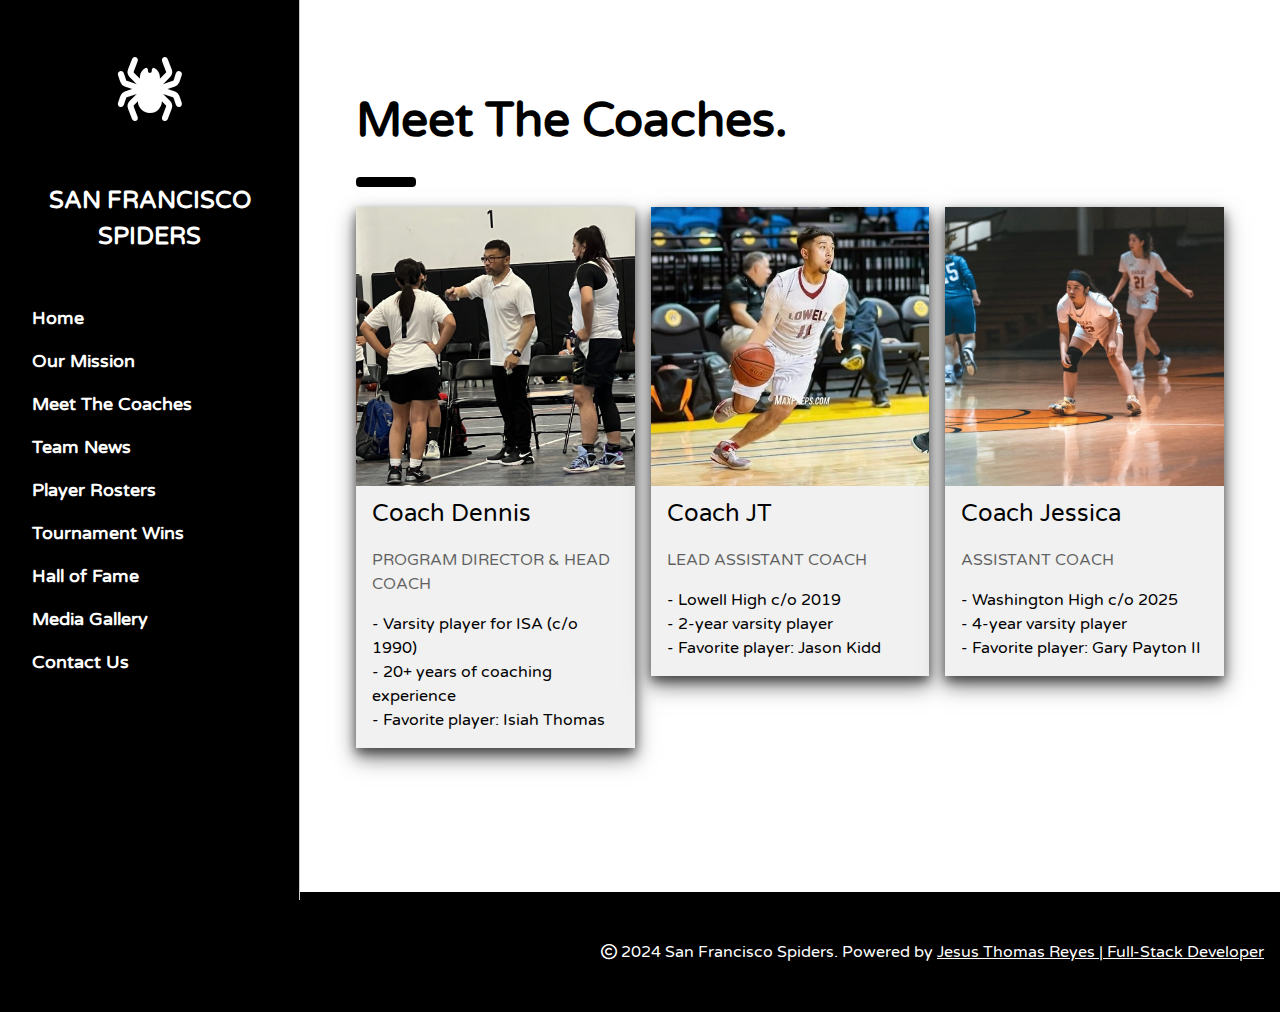
<file: coaches.html>
<!DOCTYPE html>
<html lang="en">
<head>
    <meta charset="UTF-8">
    <meta name="viewport" content="width=device-width, initial-scale=1.0">
    <link rel="stylesheet" href="https://www.w3schools.com/w3css/4/w3.css">
    <link rel="stylesheet" href="https://www.w3schools.com/lib/w3-colors-highway.css">
    <link rel="stylesheet" href="https://fonts.googleapis.com/css?family=Varela+Round">
    <link rel="stylesheet" href="https://cdnjs.cloudflare.com/ajax/libs/font-awesome/6.5.1/css/all.min.css">
    <link rel="stylesheet" href="style.css">
    <title>MEET THE COACHES</title>
</head>
<body>
    <!-- Sidebar/menu -->
    <nav class="w3-sidebar w3-black w3-border-right w3-collapse w3-top w3-large w3-padding" style="z-index:3;width:300px;font-weight:bold;" id="mySidebar"><br>
        <a href="javascript:void(0)" onclick="w3_close()" class="w3-button w3-hide-large w3-display-topleft" style="width:100%;font-size:22px">Close Menu</a>
        <div class="w3-container">
            <h1 class="w3-center w3-jumbo"><i class="fa-solid fa-spider"></i></h1>
            <h3 class="w3-center w3-padding-32"><b>SAN FRANCISCO<br>SPIDERS</b></h3>
        </div>
        <div class="w3-bar-block">
            <a href="./index.html" onclick="w3_close()" class="w3-bar-item w3-button w3-hover-pink">Home</a> 
            <a href="./mission.html" onclick="w3_close()" class="w3-bar-item w3-button w3-hover-pink">Our Mission</a> 
            <a href="./coaches.html" onclick="w3_close()" class="w3-bar-item w3-button w3-hover-pink">Meet The Coaches</a>
            <a href="./news.html" onclick="w3_close()" class="w3-bar-item w3-button w3-hover-pink">Team News</a> 
            <a href="./roster.html" onclick="w3_close()" class="w3-bar-item w3-button w3-hover-pink">Player Rosters</a>
            <a href="./team-wins.html" onclick="w3_close()" class="w3-bar-item w3-button w3-hover-pink">Tournament Wins</a>
            <a href="./hall-of-fame.html" onclick="w3_close()" class="w3-bar-item w3-button w3-hover-pink">Hall of Fame</a>
            <a href="./gallery.html" onclick="w3_close()" class="w3-bar-item w3-button w3-hover-pink">Media Gallery</a>
            <a href="./contact.html" onclick="w3_close()" class="w3-bar-item w3-button w3-hover-pink">Contact Us</a>
            <!-- <a href="#partners" onclick="w3_close()" class="w3-bar-item w3-button w3-hover-pink">Partners</a> -->
        </div>
    </nav>

    <!-- Top menu on small screens -->
    <header class="w3-container w3-top w3-hide-large w3-black w3-xlarge w3-padding">
        <a href="javascript:void(0)" class="w3-button w3-black w3-margin-right" onclick="w3_open()">☰</a>
        <span>SF SPIDERS</span>
    </header>
    <!-- Overlay effect when opening sidebar on small screens -->
    <div class="w3-overlay w3-hide-large" onclick="w3_close()" style="cursor:pointer" title="close side menu" id="myOverlay"></div>

    <!-- !PAGE CONTENT! -->
    <div class="w3-main" style="margin-left:340px;margin-right:40px">
        <!-- Staff -->
        <div class="w3-container" id="meet-the-coaches" style="margin-top:75px">
            <h1 class="w3-xxxlarge w3-text-black"><b>Meet The Coaches.</b></h1>
            <hr style="width:50px;border:5px solid black" class="w3-round">
        </div>

        <!-- The Coaches -->
        <div class="w3-row-padding">
            <div class="w3-col m4 w3-margin-bottom">
                <div class="shadow w3-light-grey">
                    <img src="assets/dennis.jpg" alt="Coach Dennis" style="width:100%">
                    <div class="w3-container">
                        <h3>Coach Dennis</h3>
                        <p class="w3-opacity">PROGRAM DIRECTOR & HEAD COACH</p>
                        <p>- Varsity player for ISA (c/o 1990)<br>
                           - 20+ years of coaching experience<br>
                           - Favorite player: Isiah Thomas</p>
                    </div>
                </div>
            </div>
            <div class="w3-col m4 w3-margin-bottom">
                <div class="shadow w3-light-grey">
                    <img src="assets/jt.jpg" alt="Coach JT" style="width:100%">
                    <div class="w3-container">
                        <h3>Coach JT</h3>
                        <p class="w3-opacity">LEAD ASSISTANT COACH</p>
                        <p>- Lowell High c/o 2019<br>
                           - 2-year varsity player<br>
                           - Favorite player: Jason Kidd</p>
                    </div>
                </div>
            </div>
            <div class="w3-col m4 w3-margin-bottom">
                <div class=" shadow w3-light-grey">
                    <img src="assets/jessica.jpg" alt="Coach Jessica" style="width:100%">
                    <div class="w3-container">
                        <h3>Coach Jessica</h3>
                        <p class="w3-opacity">ASSISTANT COACH</p>
                        <p>- Washington High c/o 2025<br>
                           - 4-year varsity player<br>
                           - Favorite player: Gary Payton II</p>
                    </div>
                </div>
            </div>
        </div>
    </div>

    <!-- W3.CSS Container -->
    <footer class="w3-black w3-container w3-padding-32">
        <p class="w3-right"><i class="fa-regular fa-copyright"></i> 2024 San Francisco Spiders. Powered by <a href="https://www.jesusthomasreyes.netlify.app" title="jesusthomasreyes" target="_blank" class="w3-hover-opacity">Jesus Thomas Reyes | Full-Stack Developer</a></p>
    </footer>

    <script src="script.js"></script>
</body>
</html>
</file>
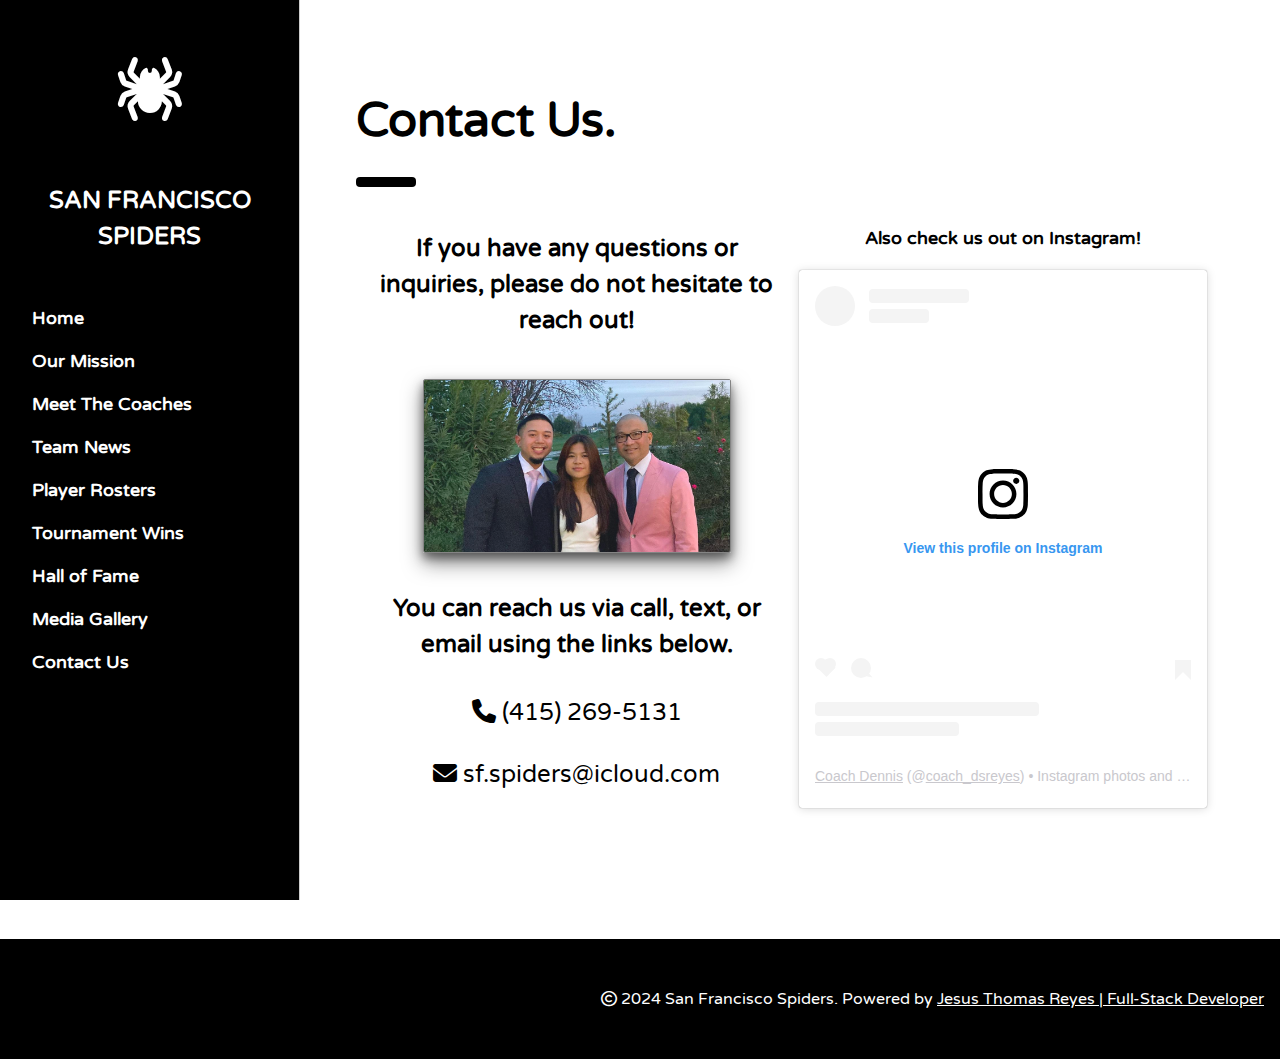
<file: contact.html>
<!DOCTYPE html>
<html lang="en">
<head>
    <meta charset="UTF-8">
    <meta name="viewport" content="width=device-width, initial-scale=1.0">
    <link rel="stylesheet" href="https://www.w3schools.com/w3css/4/w3.css">
    <link rel="stylesheet" href="https://www.w3schools.com/lib/w3-colors-highway.css">
    <link rel="stylesheet" href="https://fonts.googleapis.com/css?family=Varela+Round">
    <link rel="stylesheet" href="https://cdnjs.cloudflare.com/ajax/libs/font-awesome/6.5.1/css/all.min.css">
    <link rel="stylesheet" href="style.css">
    <title>CONTACT</title>
</head>
<body>
    <!-- Sidebar/menu -->
    <nav class="w3-sidebar w3-black w3-border-right w3-collapse w3-top w3-large w3-padding" style="z-index:3;width:300px;font-weight:bold;" id="mySidebar"><br>
        <a href="javascript:void(0)" onclick="w3_close()" class="w3-button w3-hide-large w3-display-topleft" style="width:100%;font-size:22px">Close Menu</a>
        <div class="w3-container">
            <h1 class="w3-center w3-jumbo"><i class="fa-solid fa-spider"></i></h1>
            <h3 class="w3-center w3-padding-32"><b>SAN FRANCISCO<br>SPIDERS</b></h3>
        </div>
        <div class="w3-bar-block">
            <a href="./index.html" onclick="w3_close()" class="w3-bar-item w3-button w3-hover-pink">Home</a> 
            <a href="./mission.html" onclick="w3_close()" class="w3-bar-item w3-button w3-hover-pink">Our Mission</a>
            <a href="./coaches.html" onclick="w3_close()" class="w3-bar-item w3-button w3-hover-pink">Meet The Coaches</a>
            <a href="./news.html" onclick="w3_close()" class="w3-bar-item w3-button w3-hover-pink">Team News</a> 
            <a href="./roster.html" onclick="w3_close()" class="w3-bar-item w3-button w3-hover-pink">Player Rosters</a>
            <a href="./team-wins.html" onclick="w3_close()" class="w3-bar-item w3-button w3-hover-pink">Tournament Wins</a>
            <a href="./hall-of-fame.html" onclick="w3_close()" class="w3-bar-item w3-button w3-hover-pink">Hall of Fame</a>
            <a href="./gallery.html" onclick="w3_close()" class="w3-bar-item w3-button w3-hover-pink">Media Gallery</a>
            <a href="./contact.html" onclick="w3_close()" class="w3-bar-item w3-button w3-hover-pink">Contact Us</a>
            <!-- <a href="#partners" onclick="w3_close()" class="w3-bar-item w3-button w3-hover-pink">Partners</a> -->
        </div>
    </nav>

    <!-- Top menu on small screens -->
    <header class="w3-container w3-top w3-hide-large w3-black w3-xlarge w3-padding">
        <a href="javascript:void(0)" class="w3-button w3-black w3-margin-right" onclick="w3_open()">☰</a>
        <span>SF SPIDERS</span>
    </header>
    <!-- Overlay effect when opening sidebar on small screens -->
    <div class="w3-overlay w3-hide-large" onclick="w3_close()" style="cursor:pointer" title="close side menu" id="myOverlay"></div>

    <!-- !PAGE CONTENT! -->
    <div class="w3-main" style="margin-left:340px;margin-right:40px">
        <!-- Contact -->
        <div class="w3-container" id="hall-pf-fame" style="margin-top:75px">
            <h1 class="w3-xxxlarge w3-text-black"><b>Contact Us.</b></h1>
            <hr style="width:50px;border:5px solid black" class="w3-round">

            <!-- Grid -->
            <div class="w3-row-padding">
                <div class="w3-half w3-center">
                    <p class="w3-xlarge "><b>If you have any questions or inquiries, please do not hesitate to reach out!</b></p>
                    <img src="assets/coaches-contact.png" style="border: 1px solid #777; border-radius: 2px; width:75%;" onclick="onClick(this)" alt="">
                    <p class="w3-xlarge" style="padding-top: 20px"><b>You can reach us via call, text, or email using the links below.</b></p>
                    <h1 class="w3-xlarge "><a class="w3-bar-item w3-button w3-hover-pink" style="text-decoration: none" href="tel:4152695131"><i class="fa-solid fa-phone"></i> (415) 269-5131</a></h1>
                    <h1 class="w3-xlarge "><a class="w3-bar-item w3-button w3-hover-pink" style="text-decoration: none" href="mailto:sf.spiders@icloud.com"><i class="fa-solid fa-envelope"></i> sf.spiders@icloud.com</a></h1>
                    <!-- <iframe src="https://www.youtube.com/embed/?listType=user_uploads&list=YOURCHANNELNAME" width="480" height="400"></iframe>                 -->
                </div>
                <div class="w3-half">
                    <!-- instagram -->
                    <p class="w3-large w3-center"><b>Also check us out on Instagram!</b></p>
                    <blockquote class="instagram-media" data-instgrm-permalink="https://www.instagram.com/coach_dsreyes/?utm_source=ig_embed&amp;utm_campaign=loading" data-instgrm-version="14" style=" background:#FFF; border:0; border-radius:3px; box-shadow:0 0 1px 0 rgba(0,0,0,0.5),0 1px 10px 0 rgba(0,0,0,0.15); margin: 1px; max-width:540px; min-width:326px; padding:0; width:99.375%; width:-webkit-calc(100% - 2px); width:calc(100% - 2px);"><div style="padding:16px;"> <a href="https://www.instagram.com/coach_dsreyes/?utm_source=ig_embed&amp;utm_campaign=loading" style=" background:#FFFFFF; line-height:0; padding:0 0; text-align:center; text-decoration:none; width:100%;" target="_blank"> <div style=" display: flex; flex-direction: row; align-items: center;"> <div style="background-color: #F4F4F4; border-radius: 50%; flex-grow: 0; height: 40px; margin-right: 14px; width: 40px;"></div> <div style="display: flex; flex-direction: column; flex-grow: 1; justify-content: center;"> <div style=" background-color: #F4F4F4; border-radius: 4px; flex-grow: 0; height: 14px; margin-bottom: 6px; width: 100px;"></div> <div style=" background-color: #F4F4F4; border-radius: 4px; flex-grow: 0; height: 14px; width: 60px;"></div></div></div><div style="padding: 19% 0;"></div> <div style="display:block; height:50px; margin:0 auto 12px; width:50px;"><svg width="50px" height="50px" viewBox="0 0 60 60" version="1.1" xmlns="https://www.w3.org/2000/svg" xmlns:xlink="https://www.w3.org/1999/xlink"><g stroke="none" stroke-width="1" fill="none" fill-rule="evenodd"><g transform="translate(-511.000000, -20.000000)" fill="#000000"><g><path d="M556.869,30.41 C554.814,30.41 553.148,32.076 553.148,34.131 C553.148,36.186 554.814,37.852 556.869,37.852 C558.924,37.852 560.59,36.186 560.59,34.131 C560.59,32.076 558.924,30.41 556.869,30.41 M541,60.657 C535.114,60.657 530.342,55.887 530.342,50 C530.342,44.114 535.114,39.342 541,39.342 C546.887,39.342 551.658,44.114 551.658,50 C551.658,55.887 546.887,60.657 541,60.657 M541,33.886 C532.1,33.886 524.886,41.1 524.886,50 C524.886,58.899 532.1,66.113 541,66.113 C549.9,66.113 557.115,58.899 557.115,50 C557.115,41.1 549.9,33.886 541,33.886 M565.378,62.101 C565.244,65.022 564.756,66.606 564.346,67.663 C563.803,69.06 563.154,70.057 562.106,71.106 C561.058,72.155 560.06,72.803 558.662,73.347 C557.607,73.757 556.021,74.244 553.102,74.378 C549.944,74.521 548.997,74.552 541,74.552 C533.003,74.552 532.056,74.521 528.898,74.378 C525.979,74.244 524.393,73.757 523.338,73.347 C521.94,72.803 520.942,72.155 519.894,71.106 C518.846,70.057 518.197,69.06 517.654,67.663 C517.244,66.606 516.755,65.022 516.623,62.101 C516.479,58.943 516.448,57.996 516.448,50 C516.448,42.003 516.479,41.056 516.623,37.899 C516.755,34.978 517.244,33.391 517.654,32.338 C518.197,30.938 518.846,29.942 519.894,28.894 C520.942,27.846 521.94,27.196 523.338,26.654 C524.393,26.244 525.979,25.756 528.898,25.623 C532.057,25.479 533.004,25.448 541,25.448 C548.997,25.448 549.943,25.479 553.102,25.623 C556.021,25.756 557.607,26.244 558.662,26.654 C560.06,27.196 561.058,27.846 562.106,28.894 C563.154,29.942 563.803,30.938 564.346,32.338 C564.756,33.391 565.244,34.978 565.378,37.899 C565.522,41.056 565.552,42.003 565.552,50 C565.552,57.996 565.522,58.943 565.378,62.101 M570.82,37.631 C570.674,34.438 570.167,32.258 569.425,30.349 C568.659,28.377 567.633,26.702 565.965,25.035 C564.297,23.368 562.623,22.342 560.652,21.575 C558.743,20.834 556.562,20.326 553.369,20.18 C550.169,20.033 549.148,20 541,20 C532.853,20 531.831,20.033 528.631,20.18 C525.438,20.326 523.257,20.834 521.349,21.575 C519.376,22.342 517.703,23.368 516.035,25.035 C514.368,26.702 513.342,28.377 512.574,30.349 C511.834,32.258 511.326,34.438 511.181,37.631 C511.035,40.831 511,41.851 511,50 C511,58.147 511.035,59.17 511.181,62.369 C511.326,65.562 511.834,67.743 512.574,69.651 C513.342,71.625 514.368,73.296 516.035,74.965 C517.703,76.634 519.376,77.658 521.349,78.425 C523.257,79.167 525.438,79.673 528.631,79.82 C531.831,79.965 532.853,80.001 541,80.001 C549.148,80.001 550.169,79.965 553.369,79.82 C556.562,79.673 558.743,79.167 560.652,78.425 C562.623,77.658 564.297,76.634 565.965,74.965 C567.633,73.296 568.659,71.625 569.425,69.651 C570.167,67.743 570.674,65.562 570.82,62.369 C570.966,59.17 571,58.147 571,50 C571,41.851 570.966,40.831 570.82,37.631"></path></g></g></g></svg></div><div style="padding-top: 8px;"> <div style=" color:#3897f0; font-family:Arial,sans-serif; font-size:14px; font-style:normal; font-weight:550; line-height:18px;">View this profile on Instagram</div></div><div style="padding: 12.5% 0;"></div> <div style="display: flex; flex-direction: row; margin-bottom: 14px; align-items: center;"><div> <div style="background-color: #F4F4F4; border-radius: 50%; height: 12.5px; width: 12.5px; transform: translateX(0px) translateY(7px);"></div> <div style="background-color: #F4F4F4; height: 12.5px; transform: rotate(-45deg) translateX(3px) translateY(1px); width: 12.5px; flex-grow: 0; margin-right: 14px; margin-left: 2px;"></div> <div style="background-color: #F4F4F4; border-radius: 50%; height: 12.5px; width: 12.5px; transform: translateX(9px) translateY(-18px);"></div></div><div style="margin-left: 8px;"> <div style=" background-color: #F4F4F4; border-radius: 50%; flex-grow: 0; height: 20px; width: 20px;"></div> <div style=" width: 0; height: 0; border-top: 2px solid transparent; border-left: 6px solid #f4f4f4; border-bottom: 2px solid transparent; transform: translateX(16px) translateY(-4px) rotate(30deg)"></div></div><div style="margin-left: auto;"> <div style=" width: 0px; border-top: 8px solid #F4F4F4; border-right: 8px solid transparent; transform: translateY(16px);"></div> <div style=" background-color: #F4F4F4; flex-grow: 0; height: 12px; width: 16px; transform: translateY(-4px);"></div> <div style=" width: 0; height: 0; border-top: 8px solid #F4F4F4; border-left: 8px solid transparent; transform: translateY(-4px) translateX(8px);"></div></div></div> <div style="display: flex; flex-direction: column; flex-grow: 1; justify-content: center; margin-bottom: 24px;"> <div style=" background-color: #F4F4F4; border-radius: 4px; flex-grow: 0; height: 14px; margin-bottom: 6px; width: 224px;"></div> <div style=" background-color: #F4F4F4; border-radius: 4px; flex-grow: 0; height: 14px; width: 144px;"></div></div></a><p style=" color:#c9c8cd; font-family:Arial,sans-serif; font-size:14px; line-height:17px; margin-bottom:0; margin-top:8px; overflow:hidden; padding:8px 0 7px; text-align:center; text-overflow:ellipsis; white-space:nowrap;"><a href="https://www.instagram.com/coach_dsreyes/?utm_source=ig_embed&amp;utm_campaign=loading" style=" color:#c9c8cd; font-family:Arial,sans-serif; font-size:14px; font-style:normal; font-weight:normal; line-height:17px;" target="_blank">Coach Dennis</a> (@<a href="https://www.instagram.com/coach_dsreyes/?utm_source=ig_embed&amp;utm_campaign=loading" style=" color:#c9c8cd; font-family:Arial,sans-serif; font-size:14px; font-style:normal; font-weight:normal; line-height:17px;" target="_blank">coach_dsreyes</a>) • Instagram photos and videos</p></div></blockquote> <script async src="https://www.instagram.com/embed.js"></script>
                </div>
            </div>
        </div>
    </div>

    <!-- W3.CSS Container -->
    <footer class="w3-black w3-container w3-padding-32">
        <p class="w3-right"><i class="fa-regular fa-copyright"></i> 2024 San Francisco Spiders. Powered by <a href="https://www.jesusthomasreyes.netlify.app" title="jesusthomasreyes" target="_blank" class="w3-hover-opacity">Jesus Thomas Reyes | Full-Stack Developer</a></p>
    </footer>

    <script src="script.js"></script>
</body>
</html>
</file>
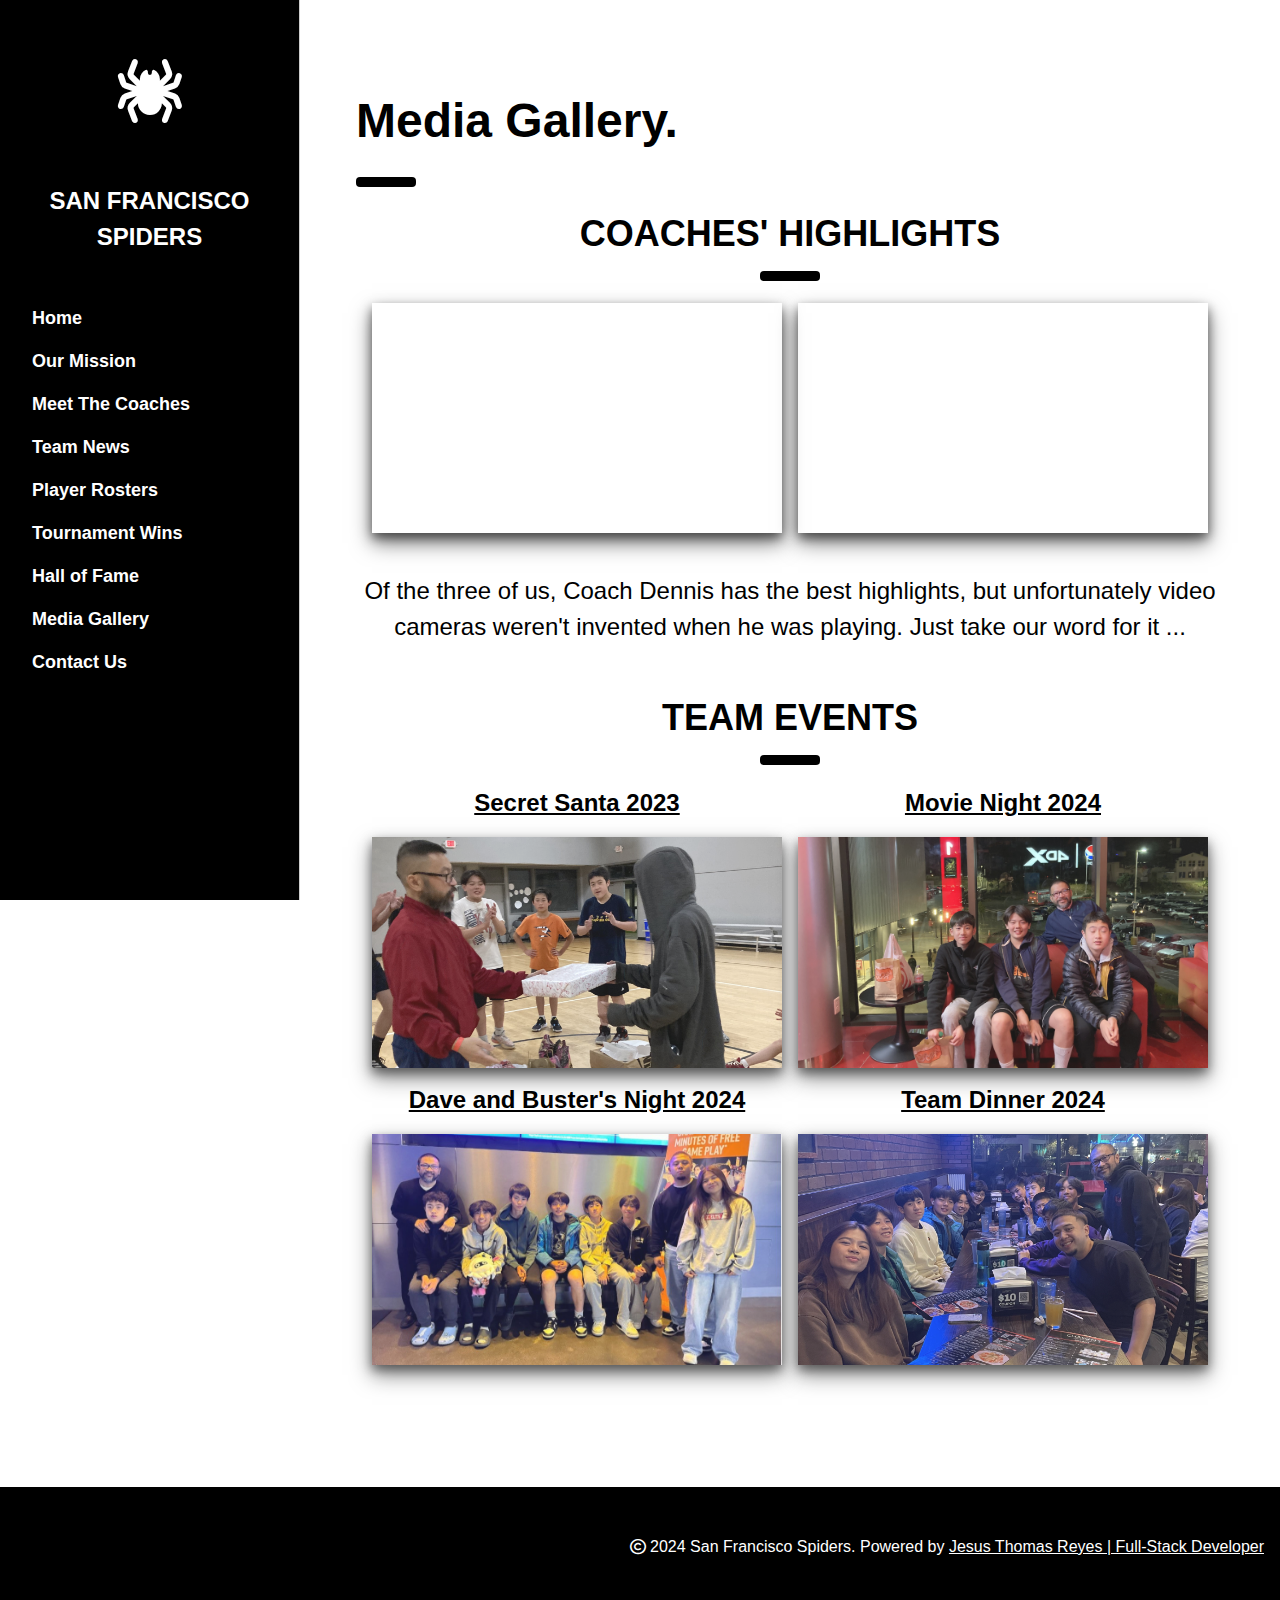
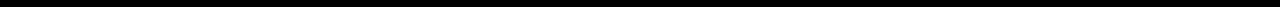
<file: gallery.html>
<!DOCTYPE html>
<html lang="en">
<head>
    <meta charset="UTF-8">
    <meta name="viewport" content="width=device-width, initial-scale=1.0">
    <link rel="stylesheet" href="https://www.w3schools.com/w3css/4/w3.css">
    <link rel="stylesheet" href="https://www.w3schools.com/lib/w3-colors-highway.css">
    <link rel="stylesheet" href="https://fonts.googleapis.com/css?family=Roboto">
    <link rel="stylesheet" href="https://cdnjs.cloudflare.com/ajax/libs/font-awesome/6.5.1/css/all.min.css">
    <link rel="stylesheet" href="style.css">
    <title>MEDIA</title>
</head>
<body>
    <!-- Sidebar/menu -->
    <nav class="w3-sidebar w3-black w3-border-right w3-collapse w3-top w3-large w3-padding" style="z-index:3;width:300px;font-weight:bold;" id="mySidebar"><br>
        <a href="javascript:void(0)" onclick="w3_close()" class="w3-button w3-hide-large w3-display-topleft" style="width:100%;font-size:22px">Close Menu</a>
        <div class="w3-container">
            <h1 class="w3-center w3-jumbo"><i class="fa-solid fa-spider"></i></h1>
            <h3 class="w3-center w3-padding-32"><b>SAN FRANCISCO<br>SPIDERS</b></h3>
        </div>
        <div class="w3-bar-block">
            <a href="./index.html" onclick="w3_close()" class="w3-bar-item w3-button w3-hover-pink">Home</a> 
            <a href="./mission.html" onclick="w3_close()" class="w3-bar-item w3-button w3-hover-pink">Our Mission</a> 
            <a href="./coaches.html" onclick="w3_close()" class="w3-bar-item w3-button w3-hover-pink">Meet The Coaches</a>
            <a href="./news.html" onclick="w3_close()" class="w3-bar-item w3-button w3-hover-pink">Team News</a> 
            <a href="./roster.html" onclick="w3_close()" class="w3-bar-item w3-button w3-hover-pink">Player Rosters</a>
            <a href="./team-wins.html" onclick="w3_close()" class="w3-bar-item w3-button w3-hover-pink">Tournament Wins</a>
            <a href="./hall-of-fame.html" onclick="w3_close()" class="w3-bar-item w3-button w3-hover-pink">Hall of Fame</a>
            <a href="./gallery.html" onclick="w3_close()" class="w3-bar-item w3-button w3-hover-pink">Media Gallery</a>
            <a href="./contact.html" onclick="w3_close()" class="w3-bar-item w3-button w3-hover-pink">Contact Us</a>
            <!-- <a href="#partners" onclick="w3_close()" class="w3-bar-item w3-button w3-hover-pink">Partners</a> -->
        </div>
    </nav>
    
    <!-- Top menu on small screens -->
    <header class="w3-container w3-top w3-hide-large w3-black w3-xlarge w3-padding">
        <a href="javascript:void(0)" class="w3-button w3-black w3-margin-right" onclick="w3_open()">☰</a>
        <span>SF SPIDERS</span>
    </header>
    <!-- Overlay effect when opening sidebar on small screens -->
    <div class="w3-overlay w3-hide-large" onclick="w3_close()" style="cursor:pointer" title="close side menu" id="myOverlay"></div>

    <!-- !PAGE CONTENT! -->
    <div class="w3-main" style="margin-left:340px;margin-right:40px">
        <!-- Photo Gallery -->
        <div class="w3-container" id="hall-pf-fame" style="margin-top:75px">
            <h1 class="w3-xxxlarge w3-text-black"><b>Media Gallery.</b></h1>
            <hr style="width:50px;border:5px solid black" class="w3-round">

            <h1 class="w3-xxlarge w3-center"><b>COACHES' HIGHLIGHTS</b></h1>
            <hr style="margin:auto;width:50px;border:5px solid black" class="w3-round">

            <div style="padding-top:2.5%" class="w3-row-padding">
                <div class="w3-col m6 w3-margin-bottom">
                    <div class="video-container">
                        <iframe class="shadow" width="100%" height="315" src="https://www.youtube.com/embed/7Ceu-e3P67A?si=aY_1hEJiqG1hsCC5" title="YouTube video player" frameborder="0" allow="accelerometer; autoplay; clipboard-write; encrypted-media; gyroscope; picture-in-picture; web-share" referrerpolicy="strict-origin-when-cross-origin" allowfullscreen></iframe>
                    </div>
                </div>
                <div class="w3-col m6 w3-margin-bottom">
                    <div class="video-container">
                        <iframe class="shadow" width="100%" height="315" src="https://www.youtube.com/embed/VHp02NdrJIA?si=W16JPZc-XbOzNORx" title="YouTube video player" frameborder="0" allow="accelerometer; autoplay; clipboard-write; encrypted-media; gyroscope; picture-in-picture; web-share" referrerpolicy="strict-origin-when-cross-origin" allowfullscreen></iframe>
                    </div>
                </div>
            </div>

            <p class="w3-xlarge w3-center">Of the three of us, Coach Dennis has the best highlights, but unfortunately video cameras weren't invented when he was playing. Just take our word for it ...</p>

            <h1 class="w3-xxlarge w3-center" style="padding-top: 2.5%;"><b>TEAM EVENTS</b></h1>
            <hr style="margin:auto;width:50px;border:5px solid black" class="w3-round">

            <div class="w3-row-padding">
                <div class="w3-half">
                    <div style="padding-top:2.5%;">
                        <h1 style="margin-bottom: 0;" class="w3-xlarge w3-center"><b><u>Secret Santa 2023</u></b></h1>
                        <img src="assets\christmas-night.jpg" style="width:100%" onclick="onClick(this)" alt="">
                    </div>
                    <div style="padding-top:2.5%">
                        <h1 style="margin-bottom: 0;" class="w3-xlarge w3-center"><b><u>Dave and Buster's Night 2024</u></b></h1>
                        <img src="assets\dave-and-busters.JPG" style="width:100%" onclick="onClick(this)" alt="">
                    </div>               
                </div>
                <div class="w3-half">
                    <div style="padding-top:2.5%">
                        <h1 style="margin-bottom: 0;" class="w3-xlarge w3-center"><b><u>Movie Night 2024</u></b></h1>
                        <img src="assets\movie-night.jpg" style="width:100%" onclick="onClick(this)" alt="">                
                    </div>  
                    <div style="padding-top:2.5%;">
                        <h1 style="margin-bottom: 0;" class="w3-xlarge w3-center"><b><u>Team Dinner 2024</u></b></h1>
                        <img src="assets\team-dinner.jpg" style="width:100%" onclick="onClick(this)" alt="">                                
                    </div>  
                </div>

                <!-- Modal for full size images on click-->
                <div id="modal01" class="w3-modal w3-black" onclick="this.style.display='none'">
                    <span class="w3-button w3-large w3-black w3-display-topright" title="Close Modal Image"><i class="fa fa-remove"></i></span>
                    <div class="w3-modal-content w3-animate-zoom w3-center w3-transparent w3-padding-64">
                        <img id="img01" class="w3-image">
                        <p id="caption" class="w3-opacity w3-large"></p>
                    </div>
                </div>
            </div>
        </div>
    </div>

    <!-- W3.CSS Container -->
    <footer class="w3-black w3-container w3-padding-32">
        <p class="w3-right"><i class="fa-regular fa-copyright"></i> 2024 San Francisco Spiders. Powered by <a href="https://www.jesusthomasreyes.netlify.app" title="jesusthomasreyes" target="_blank" class="w3-hover-opacity">Jesus Thomas Reyes | Full-Stack Developer</a></p>
    </footer>

    <script src="script.js"></script>
</body>
</html>
</file>
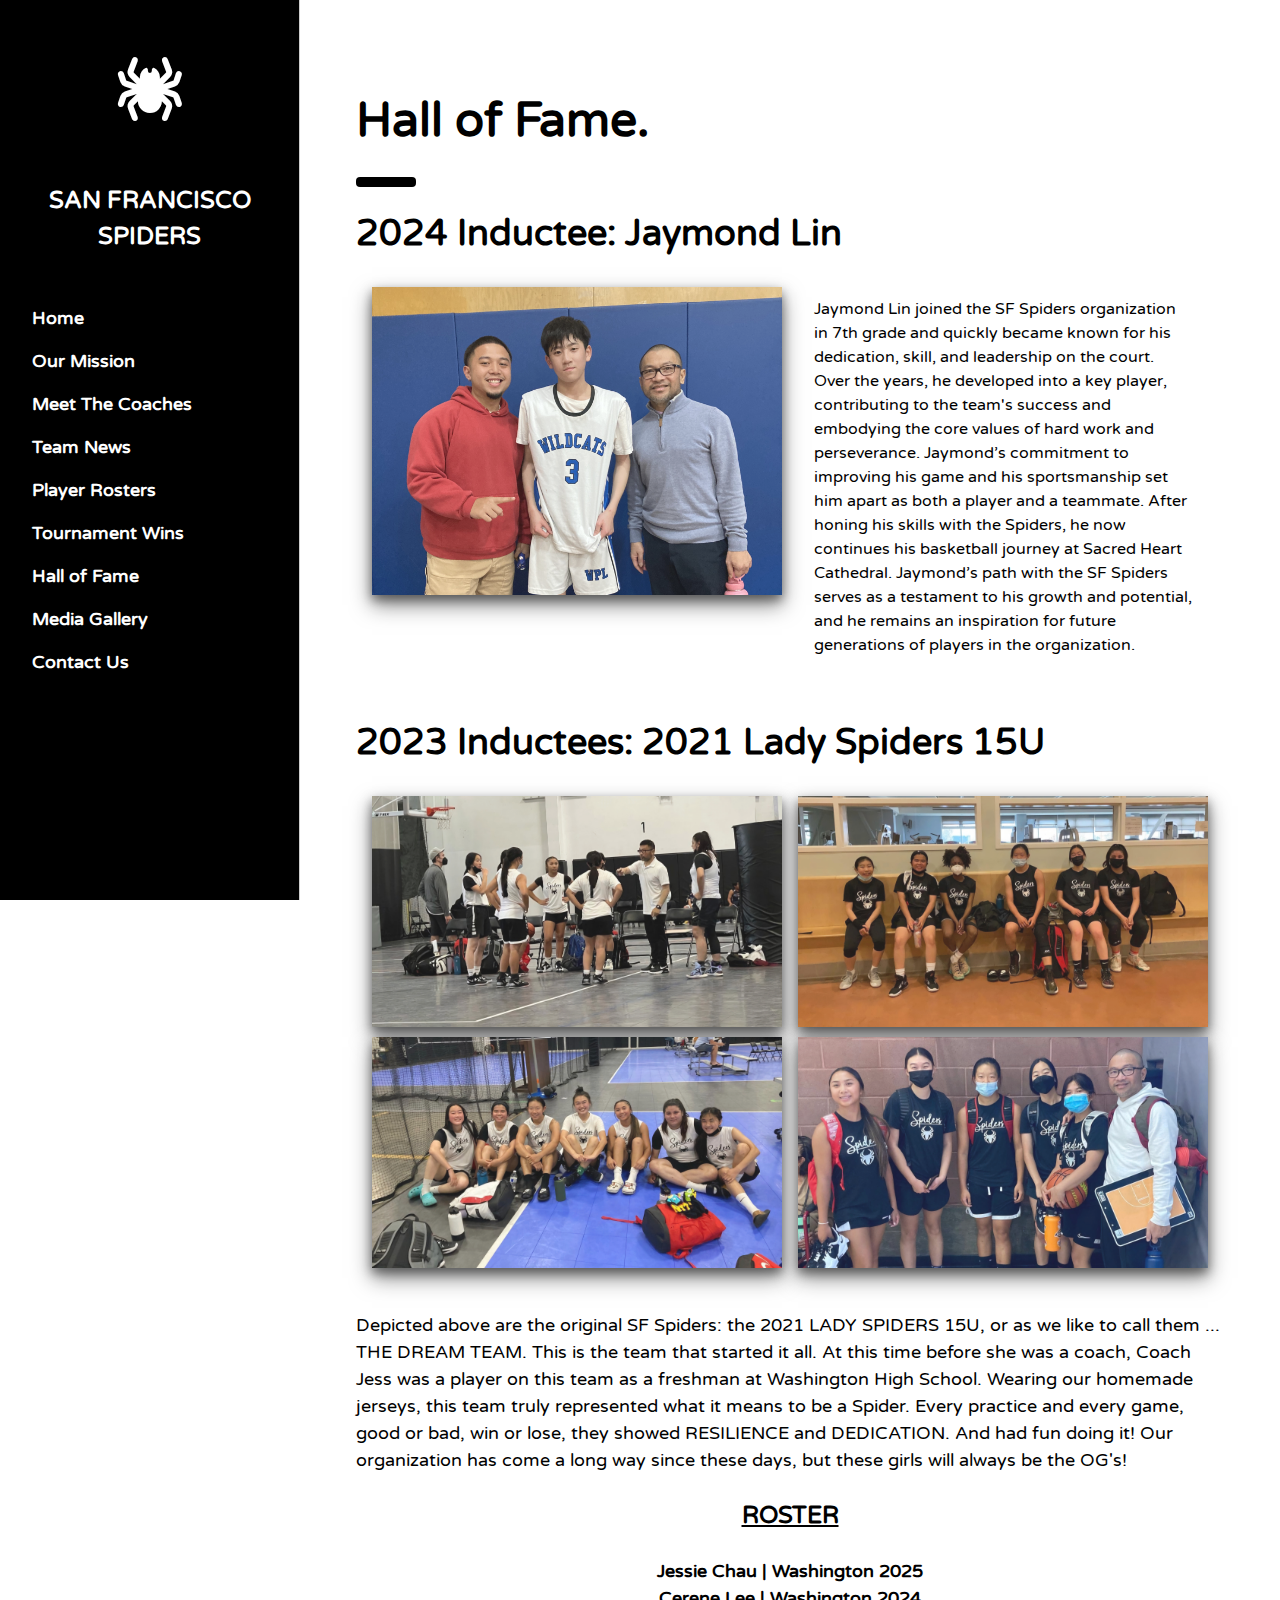
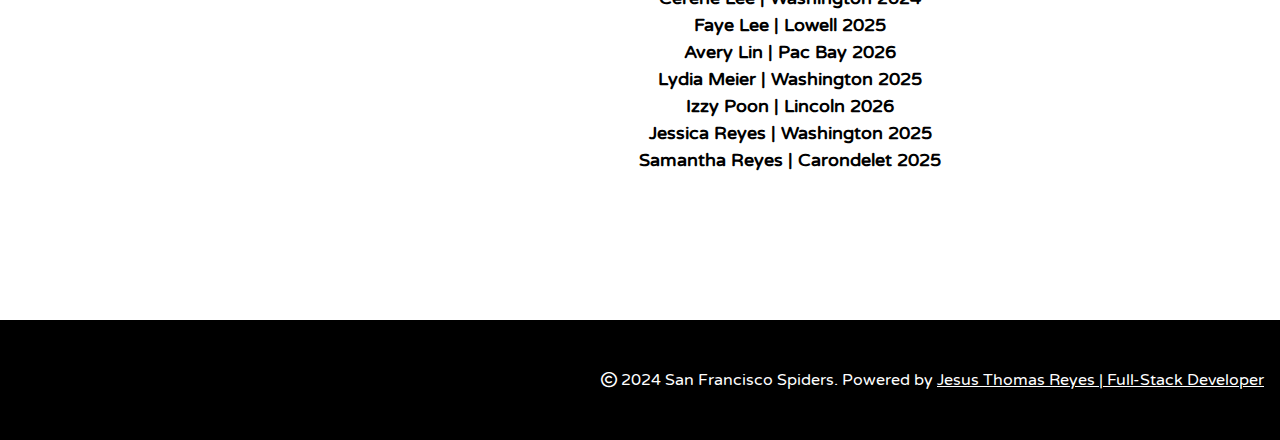
<file: hall-of-fame.html>
<!DOCTYPE html>
<html lang="en">
<head>
    <meta charset="UTF-8">
    <meta name="viewport" content="width=device-width, initial-scale=1.0">
    <link rel="stylesheet" href="https://www.w3schools.com/w3css/4/w3.css">
    <link rel="stylesheet" href="https://www.w3schools.com/lib/w3-colors-highway.css">
    <link rel="stylesheet" href="https://fonts.googleapis.com/css?family=Varela+Round">
    <link rel="stylesheet" href="https://cdnjs.cloudflare.com/ajax/libs/font-awesome/6.5.1/css/all.min.css">
    <link rel="stylesheet" href="style.css">
    <title>HALL OF FAME</title>
</head>
<body>
    <!-- Sidebar/menu -->
    <nav class="w3-sidebar w3-black w3-border-right w3-collapse w3-top w3-large w3-padding" style="z-index:3;width:300px;font-weight:bold;" id="mySidebar"><br>
        <a href="javascript:void(0)" onclick="w3_close()" class="w3-button w3-hide-large w3-display-topleft" style="width:100%;font-size:22px">Close Menu</a>
        <div class="w3-container">
            <h1 class="w3-center w3-jumbo"><i class="fa-solid fa-spider"></i></h1>
            <h3 class="w3-center w3-padding-32"><b>SAN FRANCISCO<br>SPIDERS</b></h3>
        </div>
        <div class="w3-bar-block">
            <a href="./index.html" onclick="w3_close()" class="w3-bar-item w3-button w3-hover-pink">Home</a> 
            <a href="./mission.html" onclick="w3_close()" class="w3-bar-item w3-button w3-hover-pink">Our Mission</a> 
            <a href="./coaches.html" onclick="w3_close()" class="w3-bar-item w3-button w3-hover-pink">Meet The Coaches</a>
            <a href="./news.html" onclick="w3_close()" class="w3-bar-item w3-button w3-hover-pink">Team News</a> 
            <a href="./roster.html" onclick="w3_close()" class="w3-bar-item w3-button w3-hover-pink">Player Rosters</a>
            <a href="./team-wins.html" onclick="w3_close()" class="w3-bar-item w3-button w3-hover-pink">Tournament Wins</a>
            <a href="./hall-of-fame.html" onclick="w3_close()" class="w3-bar-item w3-button w3-hover-pink">Hall of Fame</a>
            <a href="./gallery.html" onclick="w3_close()" class="w3-bar-item w3-button w3-hover-pink">Media Gallery</a>
            <a href="./contact.html" onclick="w3_close()" class="w3-bar-item w3-button w3-hover-pink">Contact Us</a>
            <!-- <a href="#partners" onclick="w3_close()" class="w3-bar-item w3-button w3-hover-pink">Partners</a> -->
        </div>
    </nav>

    <!-- Top menu on small screens -->
    <header class="w3-container w3-top w3-hide-large w3-black w3-xlarge w3-padding">
        <a href="javascript:void(0)" class="w3-button w3-black w3-margin-right" onclick="w3_open()">☰</a>
        <span>SF SPIDERS</span>
    </header>
    <!-- Overlay effect when opening sidebar on small screens -->
    <div class="w3-overlay w3-hide-large" onclick="w3_close()" style="cursor:pointer" title="close side menu" id="myOverlay"></div>

    <!-- !PAGE CONTENT! -->
    <div class="w3-main" style="margin-left:340px;margin-right:40px">
        <!-- Hall of Fame -->
        <div class="w3-container" id="hall-pf-fame" style="margin-top:75px">
            <h1 class="w3-xxxlarge w3-text-black"><b>Hall of Fame.</b></h1>
            <hr style="width:50px;border:5px solid black" class="w3-round">

            <!-- 2024 HOF -->
            <h1 class="w3-xxlarge w3 text-black"><b>2024 Inductee: Jaymond Lin</b></h1>

            <div class="w3-row-padding">
                <div class="w3-half">
                    <img src="assets\jaymond-hof.jpg" style="width:100%" onclick="onClick(this)" alt="">           
                </div>
                <div class="w3-half">
                    <div class="w3-container">
                        <p class="w3-text-black" style="padding-top: 2.5%;">
                            Jaymond Lin joined the SF Spiders organization in 7th grade and quickly became known for his dedication, skill, and leadership on the court. Over the years, he developed into a key player, contributing to the team's success and embodying the core values of hard work and perseverance. Jaymond’s commitment to improving his game and his sportsmanship set him apart as both a player and a teammate. After honing his skills with the Spiders, he now continues his basketball journey at Sacred Heart Cathedral. Jaymond’s path with the SF Spiders serves as a testament to his growth and potential, and he remains an inspiration for future generations of players in the organization.
                        </p>
                    </div> 
                </div>
            </div>

            <!-- 2023 HOF -->
            <h1 class="w3-xxlarge w3 text-black" style="margin-top: 5%;"><b>2023 Inductees: 2021 Lady Spiders 15U</b></h1>
            
            <!-- Photo grid (modal) -->
            <div class="w3-row-padding">
                <div class="w3-half">
                    <img src="assets\img-hof-1.jpg" style="width:100%" onclick="onClick(this)" alt="">
                    <img src="assets\img-hof-2.jpg" style="width:100%" onclick="onClick(this)" alt="">                
                </div>
                <div class="w3-half">
                    <img src="assets\img-hof-3.jpg" style="width:100%" onclick="onClick(this)" alt="">                
                    <img src="assets\img-hof-4.jpg" style="width:100%" onclick="onClick(this)" alt="">                                
                </div>

                <!-- Modal for full size images on click-->
                <div id="modal01" class="w3-modal w3-black" onclick="this.style.display='none'">
                    <span class="w3-button w3-large w3-black w3-display-topright" title="Close Modal Image"><i class="fa fa-remove"></i></span>
                    <div class="w3-modal-content w3-animate-zoom w3-center w3-transparent w3-padding-64">
                        <img id="img01" class="w3-image">
                        <p id="caption" class="w3-opacity w3-large"></p>
                    </div>
                </div>
            </div>
            
            <!-- Hall of Fame Description -->
            <p class="w3-large w3-text-black" style="margin-top:50px;">
                Depicted above are the original SF Spiders: the 2021 LADY SPIDERS 15U, or as we like to call them ... THE DREAM TEAM.
                This is the team that started it all. At this time before she was a coach, Coach Jess was a player on this team as a
                freshman at Washington High School. Wearing our homemade jerseys, this team truly represented what it means to be a
                Spider. Every practice and every game, good or bad, win or lose, they showed RESILIENCE and DEDICATION. And had fun doing it!
                Our organization has come a long way since these days, but these girls will always be the OG's!
            </p>
            <p class="w3-xlarge w3-center w3-text-black"><b><u>
                ROSTER
            </u></b></p>
            <p class="w3-large w3-center w3-text-black"><b>
                Jessie Chau | Washington 2025<br>
                Cerene Lee | Washington 2024<br>
                Faye Lee | Lowell 2025<br>
                Avery Lin | Pac Bay 2026<br>
                Lydia Meier | Washington 2025<br>
                Izzy Poon | Lincoln 2026<br>
                Jessica Reyes | Washington 2025<br>
                Samantha Reyes | Carondelet 2025
            </b></p>
        </div>
    </div>

    <!-- W3.CSS Container -->
    <footer class="w3-black w3-container w3-padding-32">
        <p class="w3-right"><i class="fa-regular fa-copyright"></i> 2024 San Francisco Spiders. Powered by <a href="https://www.jesusthomasreyes.netlify.app" title="jesusthomasreyes" target="_blank" class="w3-hover-opacity">Jesus Thomas Reyes | Full-Stack Developer</a></p>
    </footer>

    <script src="script.js"></script>
</body>
</html
</file>
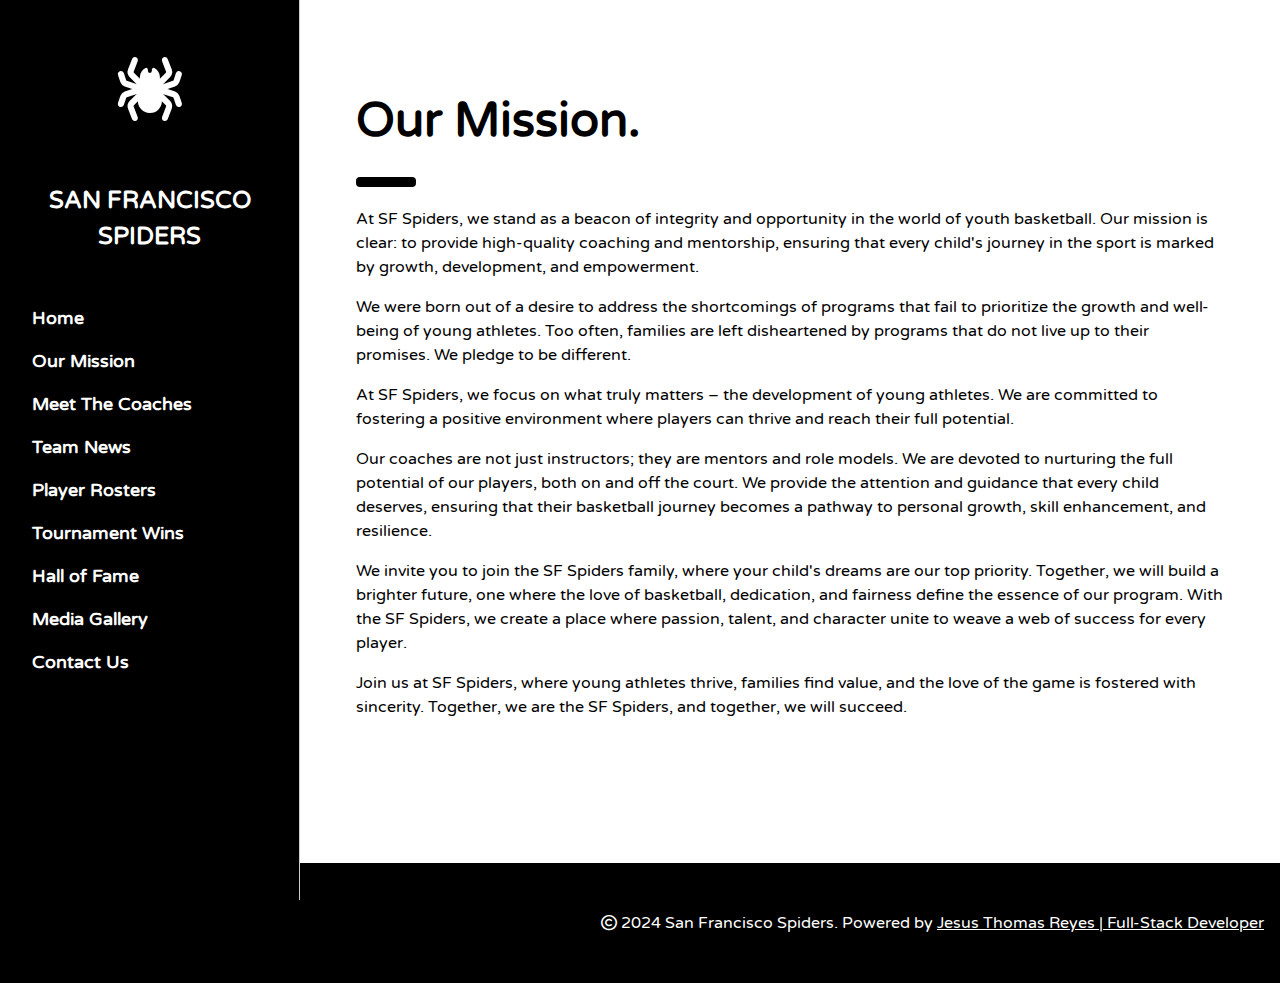
<file: mission.html>
<!DOCTYPE html>
<html lang="en">
<head>
    <meta charset="UTF-8">
    <meta name="viewport" content="width=device-width, initial-scale=1.0">
    <link rel="stylesheet" href="https://www.w3schools.com/w3css/4/w3.css">
    <link rel="stylesheet" href="https://www.w3schools.com/lib/w3-colors-highway.css">
    <link rel="stylesheet" href="https://fonts.googleapis.com/css?family=Varela+Round">
    <link rel="stylesheet" href="https://cdnjs.cloudflare.com/ajax/libs/font-awesome/6.5.1/css/all.min.css">
    <link rel="stylesheet" href="style.css">
    <title>OUR MISSION</title>
</head>
<body>
    <!-- Sidebar/menu -->
    <nav class="w3-sidebar w3-black w3-border-right w3-collapse w3-top w3-large w3-padding" style="z-index:3;width:300px;font-weight:bold;" id="mySidebar"><br>
        <a href="javascript:void(0)" onclick="w3_close()" class="w3-button w3-hide-large w3-display-topleft" style="width:100%;font-size:22px">Close Menu</a>
        <div class="w3-container">
            <h1 class="w3-center w3-jumbo"><i class="fa-solid fa-spider"></i></h1>
            <h3 class="w3-center w3-padding-32"><b>SAN FRANCISCO<br>SPIDERS</b></h3>
        </div>
        <div class="w3-bar-block">
            <a href="./index.html" onclick="w3_close()" class="w3-bar-item w3-button w3-hover-pink">Home</a> 
            <a href="./mission.html" onclick="w3_close()" class="w3-bar-item w3-button w3-hover-pink">Our Mission</a> 
            <a href="./coaches.html" onclick="w3_close()" class="w3-bar-item w3-button w3-hover-pink">Meet The Coaches</a>
            <a href="./news.html" onclick="w3_close()" class="w3-bar-item w3-button w3-hover-pink">Team News</a> 
            <a href="./roster.html" onclick="w3_close()" class="w3-bar-item w3-button w3-hover-pink">Player Rosters</a>
            <a href="./team-wins.html" onclick="w3_close()" class="w3-bar-item w3-button w3-hover-pink">Tournament Wins</a>
            <a href="./hall-of-fame.html" onclick="w3_close()" class="w3-bar-item w3-button w3-hover-pink">Hall of Fame</a>
            <a href="./gallery.html" onclick="w3_close()" class="w3-bar-item w3-button w3-hover-pink">Media Gallery</a>
            <a href="./contact.html" onclick="w3_close()" class="w3-bar-item w3-button w3-hover-pink">Contact Us</a>
            <!-- <a href="#partners" onclick="w3_close()" class="w3-bar-item w3-button w3-hover-pink">Partners</a> -->
        </div>
    </nav>

    <!-- Top menu on small screens -->
    <header class="w3-container w3-top w3-hide-large w3-black w3-xlarge w3-padding">
        <a href="javascript:void(0)" class="w3-button w3-black w3-margin-right" onclick="w3_open()">☰</a>
        <span>SF SPIDERS</span>
    </header>
    <!-- Overlay effect when opening sidebar on small screens -->
    <div class="w3-overlay w3-hide-large" onclick="w3_close()" style="cursor:pointer" title="close side menu" id="myOverlay"></div>

    <!-- !PAGE CONTENT! -->
    <div class="w3-main" style="margin-left:340px;margin-right:40px">
        <!-- Our Mission -->
        <div class="w3-container" id="who-we-are" style="margin-top:75px">
            <h1 class="w3-xxxlarge w3-text-black"><b>Our Mission.</b></h1>
            <hr style="width:50px;border:5px solid black" class="w3-round">
            <p class="w3-text-black">At SF Spiders, we stand as a beacon of integrity and opportunity in the world of youth basketball. Our mission is clear: to provide high-quality coaching and mentorship, ensuring that every child's journey in the sport is marked by growth, development, and empowerment.</p>
            <p class="w3-text-black">We were born out of a desire to address the shortcomings of programs that fail to prioritize the growth and well-being of young athletes. Too often, families are left disheartened by programs that do not live up to their promises. We pledge to be different.</p>
            <p class="w3-text-black">At SF Spiders, we focus on what truly matters – the development of young athletes. We are committed to fostering a positive environment where players can thrive and reach their full potential.</p>
            <p class="w3-text-black">Our coaches are not just instructors; they are mentors and role models. We are devoted to nurturing the full potential of our players, both on and off the court. We provide the attention and guidance that every child deserves, ensuring that their basketball journey becomes a pathway to personal growth, skill enhancement, and resilience.</p>
            <p class="w3-text-black">We invite you to join the SF Spiders family, where your child's dreams are our top priority. Together, we will build a brighter future, one where the love of basketball, dedication, and fairness define the essence of our program. With the SF Spiders, we create a place where passion, talent, and character unite to weave a web of success for every player.</p>
            <p class="w3-text-black">Join us at SF Spiders, where young athletes thrive, families find value, and the love of the game is fostered with sincerity. Together, we are the SF Spiders, and together, we will succeed.</p>
        </div>
    </div>

    <!-- W3.CSS Container -->
    <footer class="w3-black w3-container w3-padding-32">
        <p class="w3-right"><i class="fa-regular fa-copyright"></i> 2024 San Francisco Spiders. Powered by <a href="https://www.jesusthomasreyes.netlify.app" title="jesusthomasreyes" target="_blank" class="w3-hover-opacity">Jesus Thomas Reyes | Full-Stack Developer</a></p>
    </footer>

    <script src="script.js"></script>
</body>
</html>
</file>
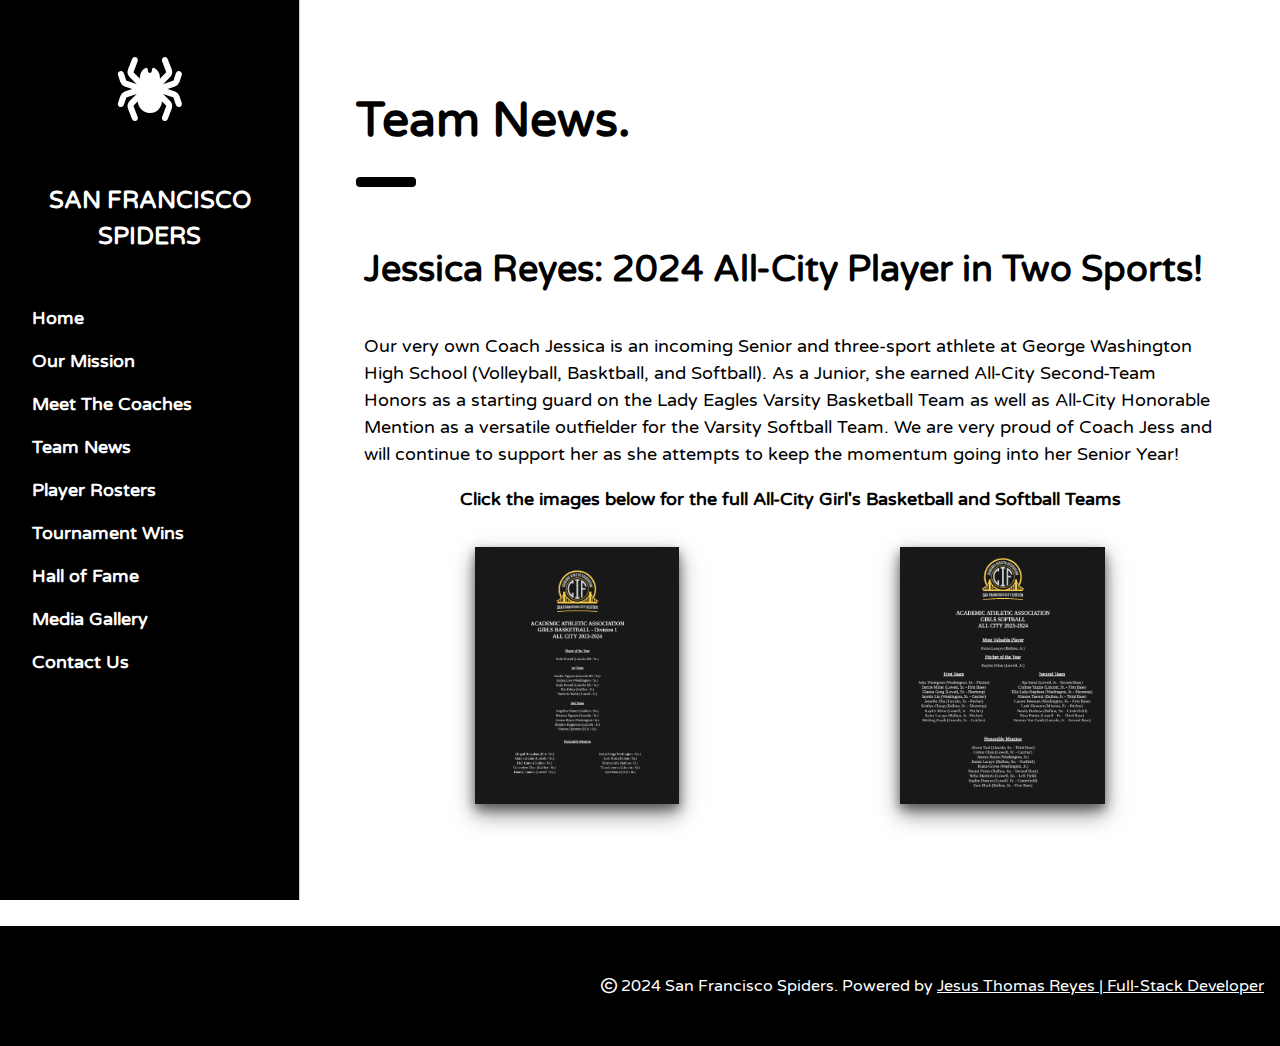
<file: news.html>
<!DOCTYPE html>
<html lang="en">
<head>
    <meta charset="UTF-8">
    <meta name="viewport" content="width=device-width, initial-scale=1.0">
    <link rel="stylesheet" href="https://www.w3schools.com/w3css/4/w3.css">
    <link rel="stylesheet" href="https://www.w3schools.com/lib/w3-colors-highway.css">
    <link rel="stylesheet" href="https://fonts.googleapis.com/css?family=Varela+Round">
    <link rel="stylesheet" href="https://cdnjs.cloudflare.com/ajax/libs/font-awesome/6.5.1/css/all.min.css">
    <link rel="stylesheet" href="style.css">
    <title>TEAM NEWS</title>
</head>
<body>
    <!-- Sidebar/menu -->
    <nav class="w3-sidebar w3-black w3-border-right w3-collapse w3-top w3-large w3-padding" style="z-index:3;width:300px;font-weight:bold;" id="mySidebar"><br>
        <a href="javascript:void(0)" onclick="w3_close()" class="w3-button w3-hide-large w3-display-topleft" style="width:100%;font-size:22px">Close Menu</a>
        <div class="w3-container">
            <h1 class="w3-center w3-jumbo"><i class="fa-solid fa-spider"></i></h1>
            <h3 class="w3-center w3-padding-32"><b>SAN FRANCISCO<br>SPIDERS</b></h3>
        </div>
        <div class="w3-bar-block">
            <a href="./index.html" onclick="w3_close()" class="w3-bar-item w3-button w3-hover-pink">Home</a> 
            <a href="./mission.html" onclick="w3_close()" class="w3-bar-item w3-button w3-hover-pink">Our Mission</a>
            <a href="./coaches.html" onclick="w3_close()" class="w3-bar-item w3-button w3-hover-pink">Meet The Coaches</a>
            <a href="./news.html" onclick="w3_close()" class="w3-bar-item w3-button w3-hover-pink">Team News</a> 
            <a href="./roster.html" onclick="w3_close()" class="w3-bar-item w3-button w3-hover-pink">Player Rosters</a>
            <a href="./team-wins.html" onclick="w3_close()" class="w3-bar-item w3-button w3-hover-pink">Tournament Wins</a>
            <a href="./hall-of-fame.html" onclick="w3_close()" class="w3-bar-item w3-button w3-hover-pink">Hall of Fame</a>
            <a href="./gallery.html" onclick="w3_close()" class="w3-bar-item w3-button w3-hover-pink">Media Gallery</a>
            <a href="./contact.html" onclick="w3_close()" class="w3-bar-item w3-button w3-hover-pink">Contact Us</a>
            <!-- <a href="#partners" onclick="w3_close()" class="w3-bar-item w3-button w3-hover-pink">Partners</a> -->
        </div>
    </nav>

    <!-- Top menu on small screens -->
    <header class="w3-container w3-top w3-hide-large w3-black w3-xlarge w3-padding">
        <a href="javascript:void(0)" class="w3-button w3-black w3-margin-right" onclick="w3_open()">☰</a>
        <span>SF SPIDERS</span>
    </header>
    <!-- Overlay effect when opening sidebar on small screens -->
    <div class="w3-overlay w3-hide-large" onclick="w3_close()" style="cursor:pointer" title="close side menu" id="myOverlay"></div>

    <!-- !PAGE CONTENT! -->
    <div class="w3-main" style="margin-left:340px;margin-right:40px">
        <!-- Team News -->
        <div class="w3-container" id="hall-pf-fame" style="margin-top:75px">
            <h1 class="w3-xxxlarge w3-text-black"><b>Team News.</b></h1>
            <hr style="width:50px;border:5px solid black" class="w3-round">

            <!-- Photo grid (modal) -->
            <div class="w3-row-padding">
                <!-- JESSICA ALL CITY POST -->
                <div>
                    <p class="w3-xxlarge"><b>
                        Jessica Reyes: 2024 All-City Player in Two Sports!
                    </b></p>
                    <p class="w3-large">
                        Our very own Coach Jessica is an incoming Senior and three-sport athlete at George Washington High School (Volleyball, Basktball, and Softball). 
                        As a Junior, she earned All-City Second-Team Honors as a starting guard on the Lady Eagles Varsity Basketball Team
                        as well as All-City Honorable Mention as a versatile outfielder for the Varsity Softball Team.
                        We are very proud of Coach Jess and will continue to support her as she attempts to keep the momentum going into her Senior Year!
                    </p>
                    <p class="w3-large w3-center"><b>Click the images below for the full All-City Girl's Basketball and Softball Teams</b></p>
                </div>

                <div class="w3-half w3-center">
                    <img src="assets\23-24-all-city-basketball.png" style="width:50%" onclick="onClick(this)" alt="2023-24 All-City Girl's Basketball">
                </div>
                <div class="w3-half w3-center">
                    <img src="assets\23-24-all-city-softball.png" style="width:50%" onclick="onClick(this)" alt="2023-24 All-City Softball">
                </div>
            </div>
            <!-- Modal for full size images on click-->
            <div id="modal01" class="w3-modal w3-black" onclick="this.style.display='none'">
                <span class="w3-button w3-large w3-black w3-display-topright" title="Close Modal Image"><i class="fa fa-remove"></i></span>
                <div class="w3-modal-content w3-animate-zoom w3-center w3-transparent w3-padding-64">
                    <img id="img01" class="w3-image">
                    <p id="caption" class="w3-opacity w3-large"></p>
                </div>
            </div>
        </div>
    </div>

    <!-- W3.CSS Container -->
    <footer class="w3-black w3-container w3-padding-32">
        <p class="w3-right"><i class="fa-regular fa-copyright"></i> 2024 San Francisco Spiders. Powered by <a href="https://www.jesusthomasreyes.netlify.app" title="jesusthomasreyes" target="_blank" class="w3-hover-opacity">Jesus Thomas Reyes | Full-Stack Developer</a></p>
    </footer>

    <script src="script.js"></script>
</body>
</html>
</file>
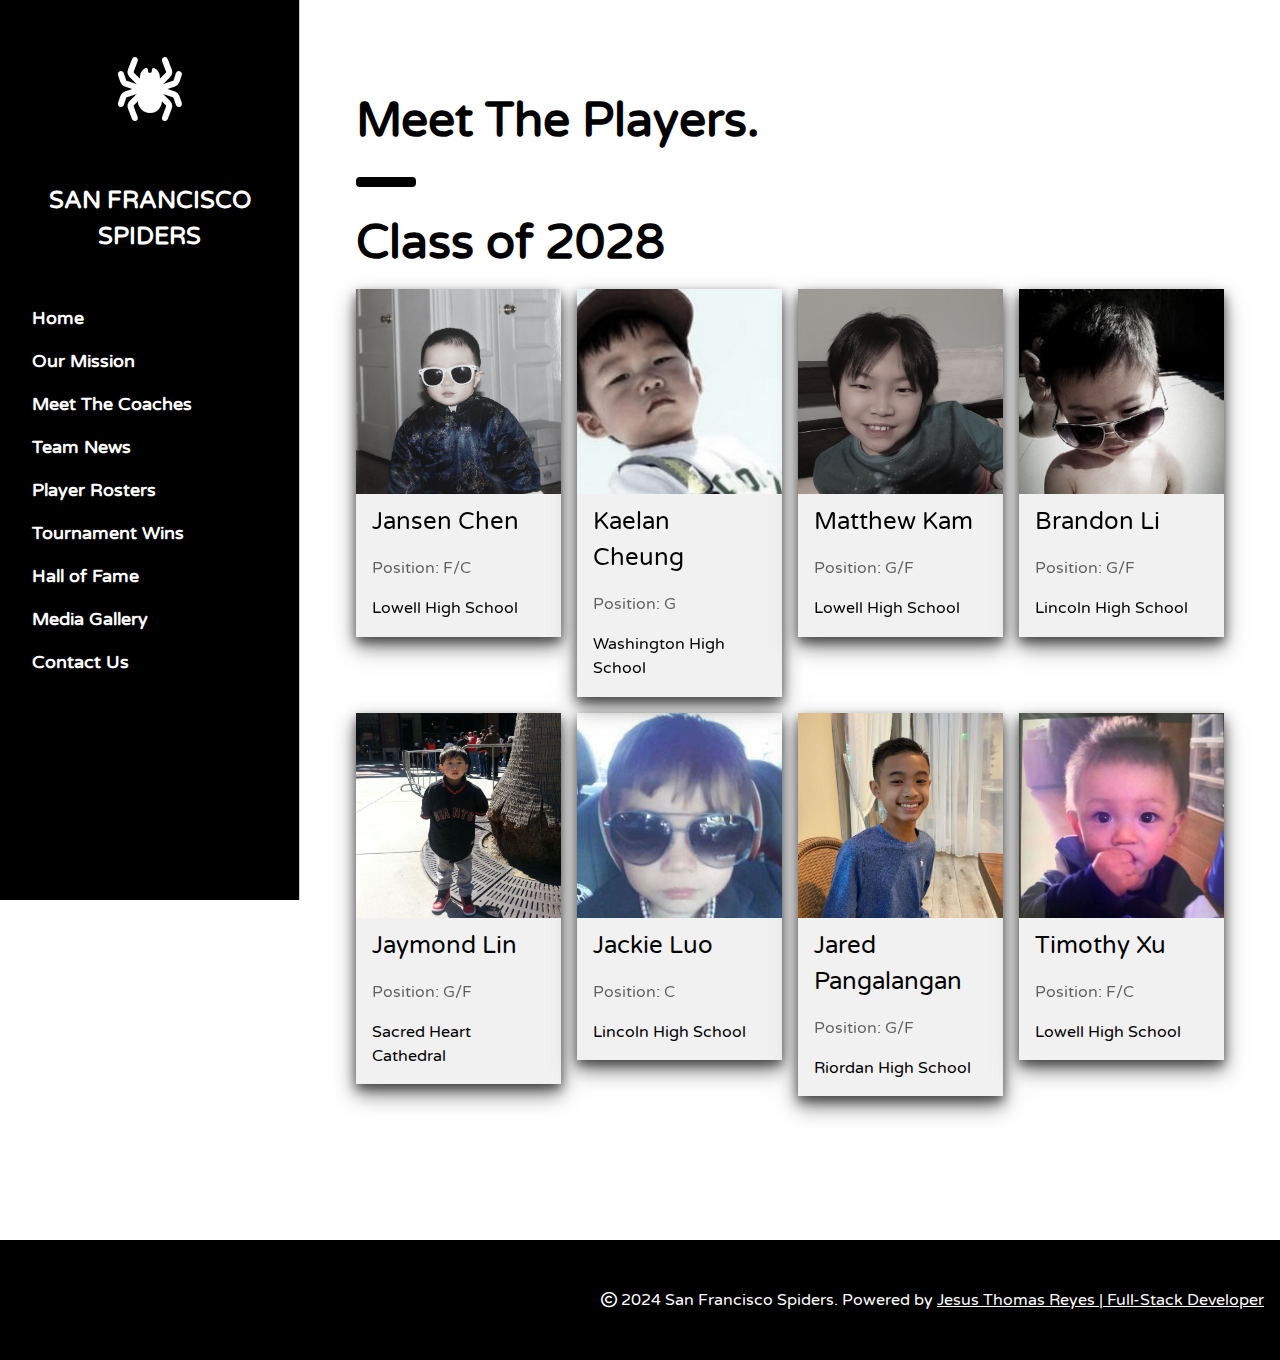
<file: roster.html>
<!DOCTYPE html>
<html lang="en">
<head>
    <meta charset="UTF-8">
    <meta name="viewport" content="width=device-width, initial-scale=1.0">
    <link rel="stylesheet" href="https://www.w3schools.com/w3css/4/w3.css">
    <link rel="stylesheet" href="https://www.w3schools.com/lib/w3-colors-highway.css">
    <link rel="stylesheet" href="https://fonts.googleapis.com/css?family=Varela+Round">
    <link rel="stylesheet" href="https://cdnjs.cloudflare.com/ajax/libs/font-awesome/6.5.1/css/all.min.css">
    <link rel="stylesheet" href="style.css">
    <title>MEET THE COACHES</title>
</head>
<body>
    <!-- Sidebar/menu -->
    <nav class="w3-sidebar w3-black w3-border-right w3-collapse w3-top w3-large w3-padding" style="z-index:3;width:300px;font-weight:bold;" id="mySidebar"><br>
        <a href="javascript:void(0)" onclick="w3_close()" class="w3-button w3-hide-large w3-display-topleft" style="width:100%;font-size:22px">Close Menu</a>
        <div class="w3-container">
            <h1 class="w3-center w3-jumbo"><i class="fa-solid fa-spider"></i></h1>
            <h3 class="w3-center w3-padding-32"><b>SAN FRANCISCO<br>SPIDERS</b></h3>
        </div>
        <div class="w3-bar-block">
            <a href="./index.html" onclick="w3_close()" class="w3-bar-item w3-button w3-hover-pink">Home</a> 
            <a href="./mission.html" onclick="w3_close()" class="w3-bar-item w3-button w3-hover-pink">Our Mission</a> 
            <a href="./coaches.html" onclick="w3_close()" class="w3-bar-item w3-button w3-hover-pink">Meet The Coaches</a>
            <a href="./news.html" onclick="w3_close()" class="w3-bar-item w3-button w3-hover-pink">Team News</a> 
            <a href="./roster.html" onclick="w3_close()" class="w3-bar-item w3-button w3-hover-pink">Player Rosters</a>
            <a href="./team-wins.html" onclick="w3_close()" class="w3-bar-item w3-button w3-hover-pink">Tournament Wins</a>
            <a href="./hall-of-fame.html" onclick="w3_close()" class="w3-bar-item w3-button w3-hover-pink">Hall of Fame</a>
            <a href="./gallery.html" onclick="w3_close()" class="w3-bar-item w3-button w3-hover-pink">Media Gallery</a>
            <a href="./contact.html" onclick="w3_close()" class="w3-bar-item w3-button w3-hover-pink">Contact Us</a>
            <!-- <a href="#partners" onclick="w3_close()" class="w3-bar-item w3-button w3-hover-pink">Partners</a> -->
        </div>
    </nav>

    <!-- Top menu on small screens -->
    <header class="w3-container w3-top w3-hide-large w3-black w3-xlarge w3-padding">
        <a href="javascript:void(0)" class="w3-button w3-black w3-margin-right" onclick="w3_open()">☰</a>
        <span>SF SPIDERS</span>
    </header>
    <!-- Overlay effect when opening sidebar on small screens -->
    <div class="w3-overlay w3-hide-large" onclick="w3_close()" style="cursor:pointer" title="close side menu" id="myOverlay"></div>

    <!-- !PAGE CONTENT! -->
    <div class="w3-main" style="margin-left:340px;margin-right:40px">
        <!-- Roster -->
        <div class="w3-container" id="meet-the-coaches" style="margin-top:75px">
            <h1 class="w3-xxxlarge w3-text-black"><b>Meet The Players.</b></h1>
            <hr style="width:50px;border:5px solid black" class="w3-round">
            <h1 class="w3-xxxlarge w3-text-black"><b>Class of 2028</b></h1>
        </div>

        <!-- The Players -->
        <div class="w3-row-padding w3-grayscale">
            <div class="w3-col m3 w3-margin-bottom">
                <div class="shadow w3-light-grey">
                    <img src="assets/jansen.jpg" alt="Jansen Chen" style="width:100%">
                    <div class="w3-container">
                        <h3>Jansen Chen</h3>
                        <p class="w3-opacity">Position: F/C</p>
                        <p>Lowell High School</p>
                    </div>
                </div>
            </div>
            <div class="w3-col m3 w3-margin-bottom">
                <div class="shadow w3-light-grey">
                    <img src="assets/kaelan.jpg" alt="Kaelan Cheung" style="width:100%">
                    <div class="w3-container">
                        <h3>Kaelan Cheung</h3>
                        <p class="w3-opacity">Position: G</p>
                        <p>Washington High School</p>
                    </div>
                </div>
            </div>
            <div class="w3-col m3 w3-margin-bottom">
                <div class=" shadow w3-light-grey">
                    <img src="assets/matthew.jpg" alt="Matthew Kam" style="width:100%">
                    <div class="w3-container">
                        <h3>Matthew Kam</h3>
                        <p class="w3-opacity">Position: G/F</p>
                        <p>Lowell High School</p>
                    </div>
                </div>
            </div>
            <div class="w3-col m3 w3-margin-bottom">
                <div class=" shadow w3-light-grey">
                    <img src="assets/brandon.jpg" alt="Brandon Li" style="width:100%">
                    <div class="w3-container">
                        <h3>Brandon Li</h3>
                        <p class="w3-opacity">Position: G/F</p>
                        <p>Lincoln High School</p>
                    </div>
                </div>
            </div>
        </div>

        <div class="w3-row-padding">
            <div class="w3-col m3 w3-margin-bottom">
                <div class=" shadow w3-light-grey">
                    <img src="assets/jaymond.jpg" alt="Jaymond Lin" style="width:100%">
                    <div class="w3-container">
                        <h3>Jaymond Lin</h3>
                        <p class="w3-opacity">Position: G/F</p>
                        <p>Sacred Heart Cathedral</p>
                    </div>
                </div>
            </div>
            <div class="w3-col m3 w3-margin-bottom">
                <div class=" shadow w3-light-grey">
                    <img src="assets/jackie.jpg" alt="Jackie Luo" style="width:100%">
                    <div class="w3-container">
                        <h3>Jackie Luo</h3>
                        <p class="w3-opacity">Position: C</p>
                        <p>Lincoln High School</p>
                    </div>
                </div>
            </div>
            <div class="w3-col m3 w3-margin-bottom">
                <div class=" shadow w3-light-grey">
                    <img src="assets/jared.jpg" alt="Jared Pangalangan" style="width:100%">
                    <div class="w3-container">
                        <h3>Jared Pangalangan</h3>
                        <p class="w3-opacity">Position: G/F</p>
                        <p>Riordan High School</p>
                    </div>
                </div>
            </div>
            <div class="w3-col m3 w3-margin-bottom">
                <div class=" shadow w3-light-grey">
                    <img src="assets/timothy.jpg" alt="Timothy Xu" style="width:100%">
                    <div class="w3-container">
                        <h3>Timothy Xu</h3>
                        <p class="w3-opacity">Position: F/C</p>
                        <p>Lowell High School</p>
                    </div>
                </div>
            </div>
        </div>
    </div>

    <!-- W3.CSS Container -->
    <footer class="w3-black w3-container w3-padding-32">
        <p class="w3-right"><i class="fa-regular fa-copyright"></i> 2024 San Francisco Spiders. Powered by <a href="https://www.jesusthomasreyes.netlify.app" title="jesusthomasreyes" target="_blank" class="w3-hover-opacity">Jesus Thomas Reyes | Full-Stack Developer</a></p>
    </footer>

    <script src="script.js"></script>
</body>
</html>
</file>
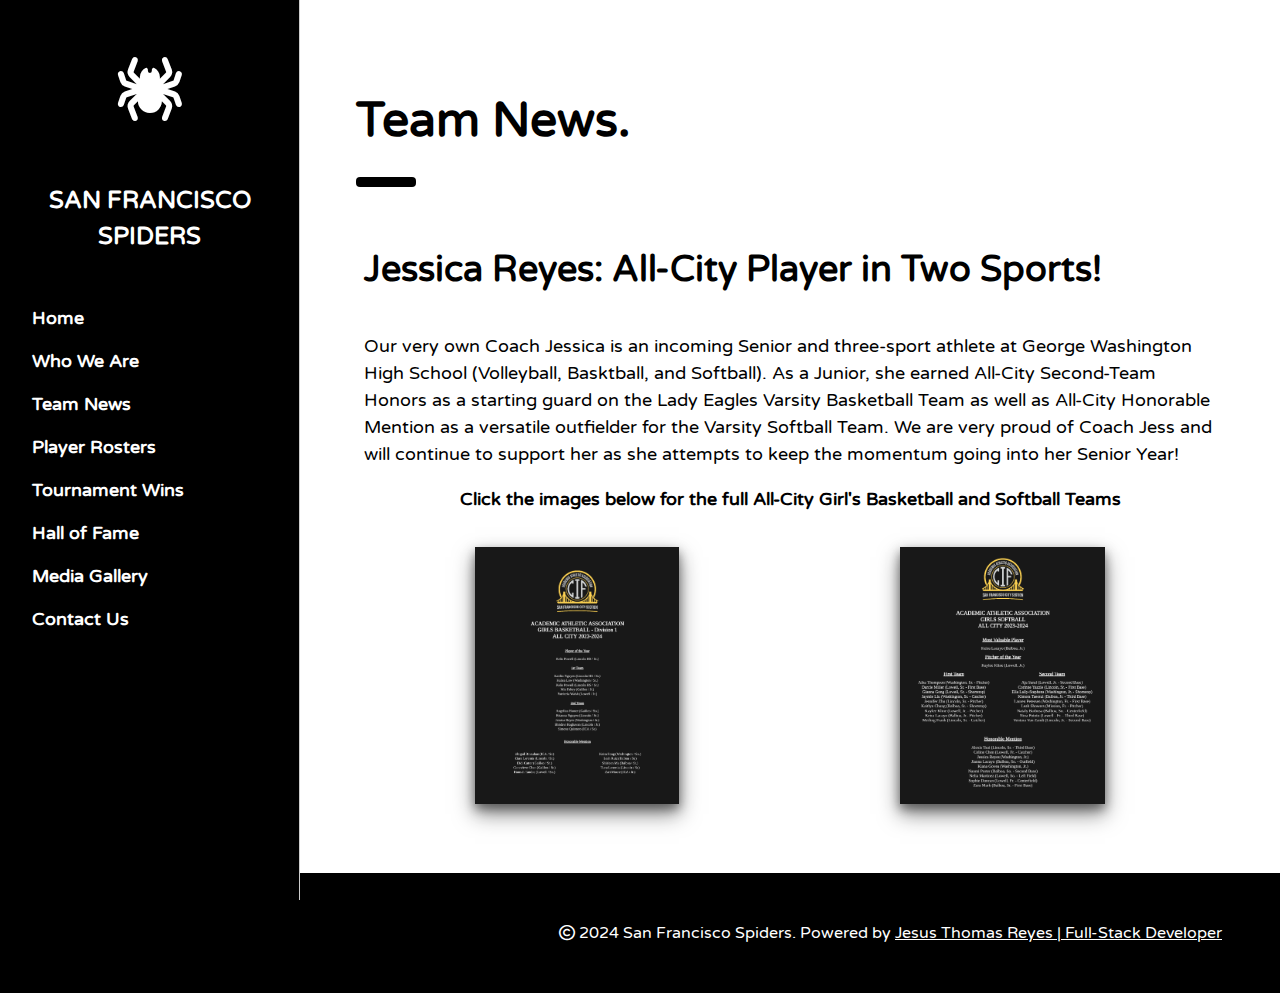
<file: team-news.html>
<!DOCTYPE html>
<html lang="en">
<head>
    <meta charset="UTF-8">
    <meta name="viewport" content="width=device-width, initial-scale=1.0">
    <link rel="stylesheet" href="https://www.w3schools.com/w3css/4/w3.css">
    <link rel="stylesheet" href="https://www.w3schools.com/lib/w3-colors-highway.css">
    <link rel="stylesheet" href="https://fonts.googleapis.com/css?family=Varela+Round">
    <link rel="stylesheet" href="https://cdnjs.cloudflare.com/ajax/libs/font-awesome/6.5.1/css/all.min.css">
    <link rel="stylesheet" href="style.css">
    <title>TEAM NEWS</title>
</head>
<body>
    <!-- Sidebar/menu -->
    <nav class="w3-sidebar w3-black w3-border-right w3-collapse w3-top w3-large w3-padding" style="z-index:3;width:300px;font-weight:bold;" id="mySidebar"><br>
        <a href="javascript:void(0)" onclick="w3_close()" class="w3-button w3-hide-large w3-display-topleft" style="width:100%;font-size:22px">Close Menu</a>
        <div class="w3-container">
            <h1 class="w3-center w3-jumbo"><i class="fa-solid fa-spider"></i></h1>
            <h3 class="w3-center w3-padding-32"><b>SAN FRANCISCO<br>SPIDERS</b></h3>
        </div>
        <div class="w3-bar-block">
            <a href="./index.html" onclick="w3_close()" class="w3-bar-item w3-button w3-hover-pink">Home</a> 
            <a href="./who-we-are.html" onclick="w3_close()" class="w3-bar-item w3-button w3-hover-pink">Who We Are</a>
            <a href="./team-news.html" onclick="w3_close()" class="w3-bar-item w3-button w3-hover-pink">Team News</a> 
            <a href="./roster.html" onclick="w3_close()" class="w3-bar-item w3-button w3-hover-pink">Player Rosters</a>
            <a href="./team-wins.html" onclick="w3_close()" class="w3-bar-item w3-button w3-hover-pink">Tournament Wins</a>
            <a href="./hall-of-fame.html" onclick="w3_close()" class="w3-bar-item w3-button w3-hover-pink">Hall of Fame</a>
            <a href="./photo-gallery.html" onclick="w3_close()" class="w3-bar-item w3-button w3-hover-pink">Media Gallery</a>
            <a href="./contact.html" onclick="w3_close()" class="w3-bar-item w3-button w3-hover-pink">Contact Us</a>
            <!-- <a href="#partners" onclick="w3_close()" class="w3-bar-item w3-button w3-hover-pink">Partners</a> -->
        </div>
    </nav>

    <!-- Top menu on small screens -->
    <header class="w3-container w3-top w3-hide-large w3-black w3-xlarge w3-padding">
        <a href="javascript:void(0)" class="w3-button w3-black w3-margin-right" onclick="w3_open()">☰</a>
        <span>SF SPIDERS</span>
    </header>
    <!-- Overlay effect when opening sidebar on small screens -->
    <div class="w3-overlay w3-hide-large" onclick="w3_close()" style="cursor:pointer" title="close side menu" id="myOverlay"></div>

    <!-- !PAGE CONTENT! -->
    <div class="w3-main" style="margin-left:340px;margin-right:40px">
        <!-- Team News -->
        <div class="w3-container" id="hall-pf-fame" style="margin-top:75px">
            <h1 class="w3-xxxlarge w3-text-black"><b>Team News.</b></h1>
            <hr style="width:50px;border:5px solid black" class="w3-round">

            <!-- Photo grid (modal) -->
            <div class="w3-row-padding">
                <!-- JESSICA ALL CITY POST -->
                <div>
                    <p class="w3-xxlarge"><b>
                        Jessica Reyes: All-City Player in Two Sports!
                    </b></p>
                    <p class="w3-large">
                        Our very own Coach Jessica is an incoming Senior and three-sport athlete at George Washington High School (Volleyball, Basktball, and Softball). 
                        As a Junior, she earned All-City Second-Team Honors as a starting guard on the Lady Eagles Varsity Basketball Team
                        as well as All-City Honorable Mention as a versatile outfielder for the Varsity Softball Team.
                        We are very proud of Coach Jess and will continue to support her as she attempts to keep the momentum going into her Senior Year!
                    </p>
                    <p class="w3-large w3-center"><b>Click the images below for the full All-City Girl's Basketball and Softball Teams</b></p>
                </div>

                <div class="w3-half w3-center">
                    <img src="assets\23-24-all-city-basketball.png" style="width:50%" onclick="onClick(this)" alt="2023-24 All-City Girl's Basketball">
                </div>
                <div class="w3-half w3-center">
                    <img src="assets\23-24-all-city-softball.png" style="width:50%" onclick="onClick(this)" alt="2023-24 All-City Softball">
                </div>
            </div>
            <!-- Modal for full size images on click-->
            <div id="modal01" class="w3-modal w3-black" onclick="this.style.display='none'">
                <span class="w3-button w3-large w3-black w3-display-topright" title="Close Modal Image"><i class="fa fa-remove"></i></span>
                <div class="w3-modal-content w3-animate-zoom w3-center w3-transparent w3-padding-64">
                    <img id="img01" class="w3-image">
                    <p id="caption" class="w3-opacity w3-large"></p>
                </div>
            </div>
        </div>
    </div>

    <!-- W3.CSS Container -->
    <div class="w3-black w3-container w3-padding-32" style="margin-top:75px;padding-right:58px">
        <p class="w3-right"><i class="fa-regular fa-copyright"></i> 2024 San Francisco Spiders. Powered by <a href="https://www.jesusthomasreyes.netlify.app" title="jesusthomasreyes" target="_blank" class="w3-hover-opacity">Jesus Thomas Reyes | Full-Stack Developer</a></p>
    </div>

    <script src="script.js"></script>
</body>
</html>
</file>
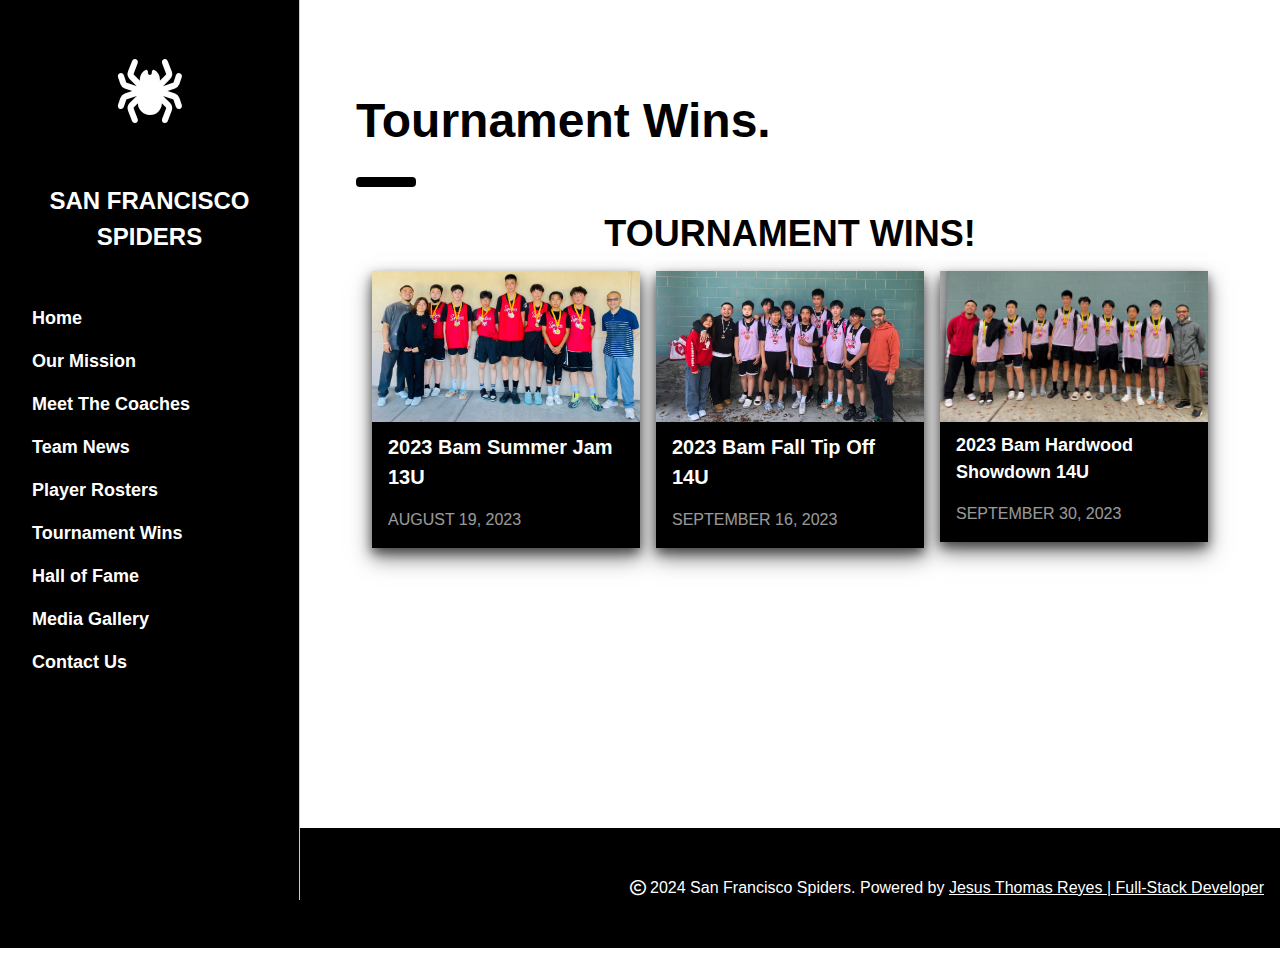
<file: team-wins.html>
<!DOCTYPE html>
<html lang="en">
<head>
    <meta charset="UTF-8">
    <meta name="viewport" content="width=device-width, initial-scale=1.0">
    <link rel="stylesheet" href="https://www.w3schools.com/w3css/4/w3.css">
    <link rel="stylesheet" href="https://www.w3schools.com/lib/w3-colors-highway.css">
    <link rel="stylesheet" href="https://fonts.googleapis.com/css?family=Roboto">
    <link rel="stylesheet" href="https://cdnjs.cloudflare.com/ajax/libs/font-awesome/6.5.1/css/all.min.css">
    <link rel="stylesheet" href="style.css">
    <title>MEDIA</title>
</head>
<body>
    <!-- Sidebar/menu -->
    <nav class="w3-sidebar w3-black w3-border-right w3-collapse w3-top w3-large w3-padding" style="z-index:3;width:300px;font-weight:bold;" id="mySidebar"><br>
        <a href="javascript:void(0)" onclick="w3_close()" class="w3-button w3-hide-large w3-display-topleft" style="width:100%;font-size:22px">Close Menu</a>
        <div class="w3-container">
            <h1 class="w3-center w3-jumbo"><i class="fa-solid fa-spider"></i></h1>
            <h3 class="w3-center w3-padding-32"><b>SAN FRANCISCO<br>SPIDERS</b></h3>
        </div>
        <div class="w3-bar-block">
            <a href="./index.html" onclick="w3_close()" class="w3-bar-item w3-button w3-hover-pink">Home</a> 
            <a href="./mission.html" onclick="w3_close()" class="w3-bar-item w3-button w3-hover-pink">Our Mission</a> 
            <a href="./coaches.html" onclick="w3_close()" class="w3-bar-item w3-button w3-hover-pink">Meet The Coaches</a>
            <a href="./news.html" onclick="w3_close()" class="w3-bar-item w3-button w3-hover-pink">Team News</a> 
            <a href="./roster.html" onclick="w3_close()" class="w3-bar-item w3-button w3-hover-pink">Player Rosters</a>
            <a href="./team-wins.html" onclick="w3_close()" class="w3-bar-item w3-button w3-hover-pink">Tournament Wins</a>
            <a href="./hall-of-fame.html" onclick="w3_close()" class="w3-bar-item w3-button w3-hover-pink">Hall of Fame</a>
            <a href="./gallery.html" onclick="w3_close()" class="w3-bar-item w3-button w3-hover-pink">Media Gallery</a>
            <a href="./contact.html" onclick="w3_close()" class="w3-bar-item w3-button w3-hover-pink">Contact Us</a>
            <!-- <a href="#partners" onclick="w3_close()" class="w3-bar-item w3-button w3-hover-pink">Partners</a> -->
        </div>
    </nav>
    
    <!-- Top menu on small screens -->
    <header class="w3-container w3-top w3-hide-large w3-black w3-xlarge w3-padding">
        <a href="javascript:void(0)" class="w3-button w3-black w3-margin-right" onclick="w3_open()">☰</a>
        <span>SF SPIDERS</span>
    </header>
    <!-- Overlay effect when opening sidebar on small screens -->
    <div class="w3-overlay w3-hide-large" onclick="w3_close()" style="cursor:pointer" title="close side menu" id="myOverlay"></div>

    <!-- !PAGE CONTENT! -->
    <div class="w3-main" style="margin-left:340px;margin-right:40px">
        <!-- Photo Gallery -->
        <div class="w3-container" id="hall-pf-fame" style="margin-top:75px">
            <h1 class="w3-xxxlarge w3-text-black"><b>Tournament Wins.</b></h1>
            <hr style="width:50px;border:5px solid black" class="w3-round">

            <h1 class="w3-xxlarge w3-center"><b>TOURNAMENT WINS!</b></h1>

            <div class="w3-row-padding">
                <div class="w3-col m4 w3-margin-bottom">
                    <div class="shadow w3-black win">
                        <img src="assets/summer-jam.jpg" alt="Summer Jam" style="width:100%" onclick="onClick(this)">
                        <div class="w3-container">
                            <h4><b>2023 Bam Summer Jam 13U</b></h4>
                            <p class="w3-opacity">AUGUST 19, 2023</p>
                        </div>
                    </div>
                </div>
                <div class="w3-col m4 w3-margin-bottom">
                    <div class="shadow w3-black win">
                        <img src="assets/fall-tip-off.jpg" alt="Fall Tip Off" style="width:100%" onclick="onClick(this)">
                        <div class="w3-container">
                            <h4><b>2023 Bam Fall Tip Off 14U</b></h4>
                            <p class="w3-opacity">SEPTEMBER 16, 2023</p>
                        </div>
                    </div>
                </div>
                <div class="w3-col m4 w3-margin-bottom">
                    <div class="shadow w3-black win">
                        <img src="assets/hardwood-showdown.PNG" alt="Hardwood Showdown" style="width:100%" onclick="onClick(this)">
                        <div class="w3-container">
                            <h5><b>2023 Bam Hardwood Showdown 14U</b></h5>
                            <p class="w3-opacity">SEPTEMBER 30, 2023</p>
                        </div>
                    </div>
                </div>
                <!-- Modal for full size images on click-->
                <div id="modal01" class="w3-modal w3-black" onclick="this.style.display='none'">
                    <span class="w3-button w3-large w3-black w3-display-topright" title="Close Modal Image"><i class="fa fa-remove"></i></span>
                    <div class="w3-modal-content w3-animate-zoom w3-center w3-transparent w3-padding-64">
                        <img id="img01" class="w3-image">
                        <p id="caption" class="w3-opacity w3-large"></p>
                    </div>
                </div>
            </div>
        </div>
    </div>

    <!-- W3.CSS Container -->
    <footer class="w3-black w3-container w3-padding-32">
        <p class="w3-right"><i class="fa-regular fa-copyright"></i> 2024 San Francisco Spiders. Powered by <a href="https://www.jesusthomasreyes.netlify.app" title="jesusthomasreyes" target="_blank" class="w3-hover-opacity">Jesus Thomas Reyes | Full-Stack Developer</a></p>
    </footer>

    <script src="script.js"></script>
</body>
</html>
</file>
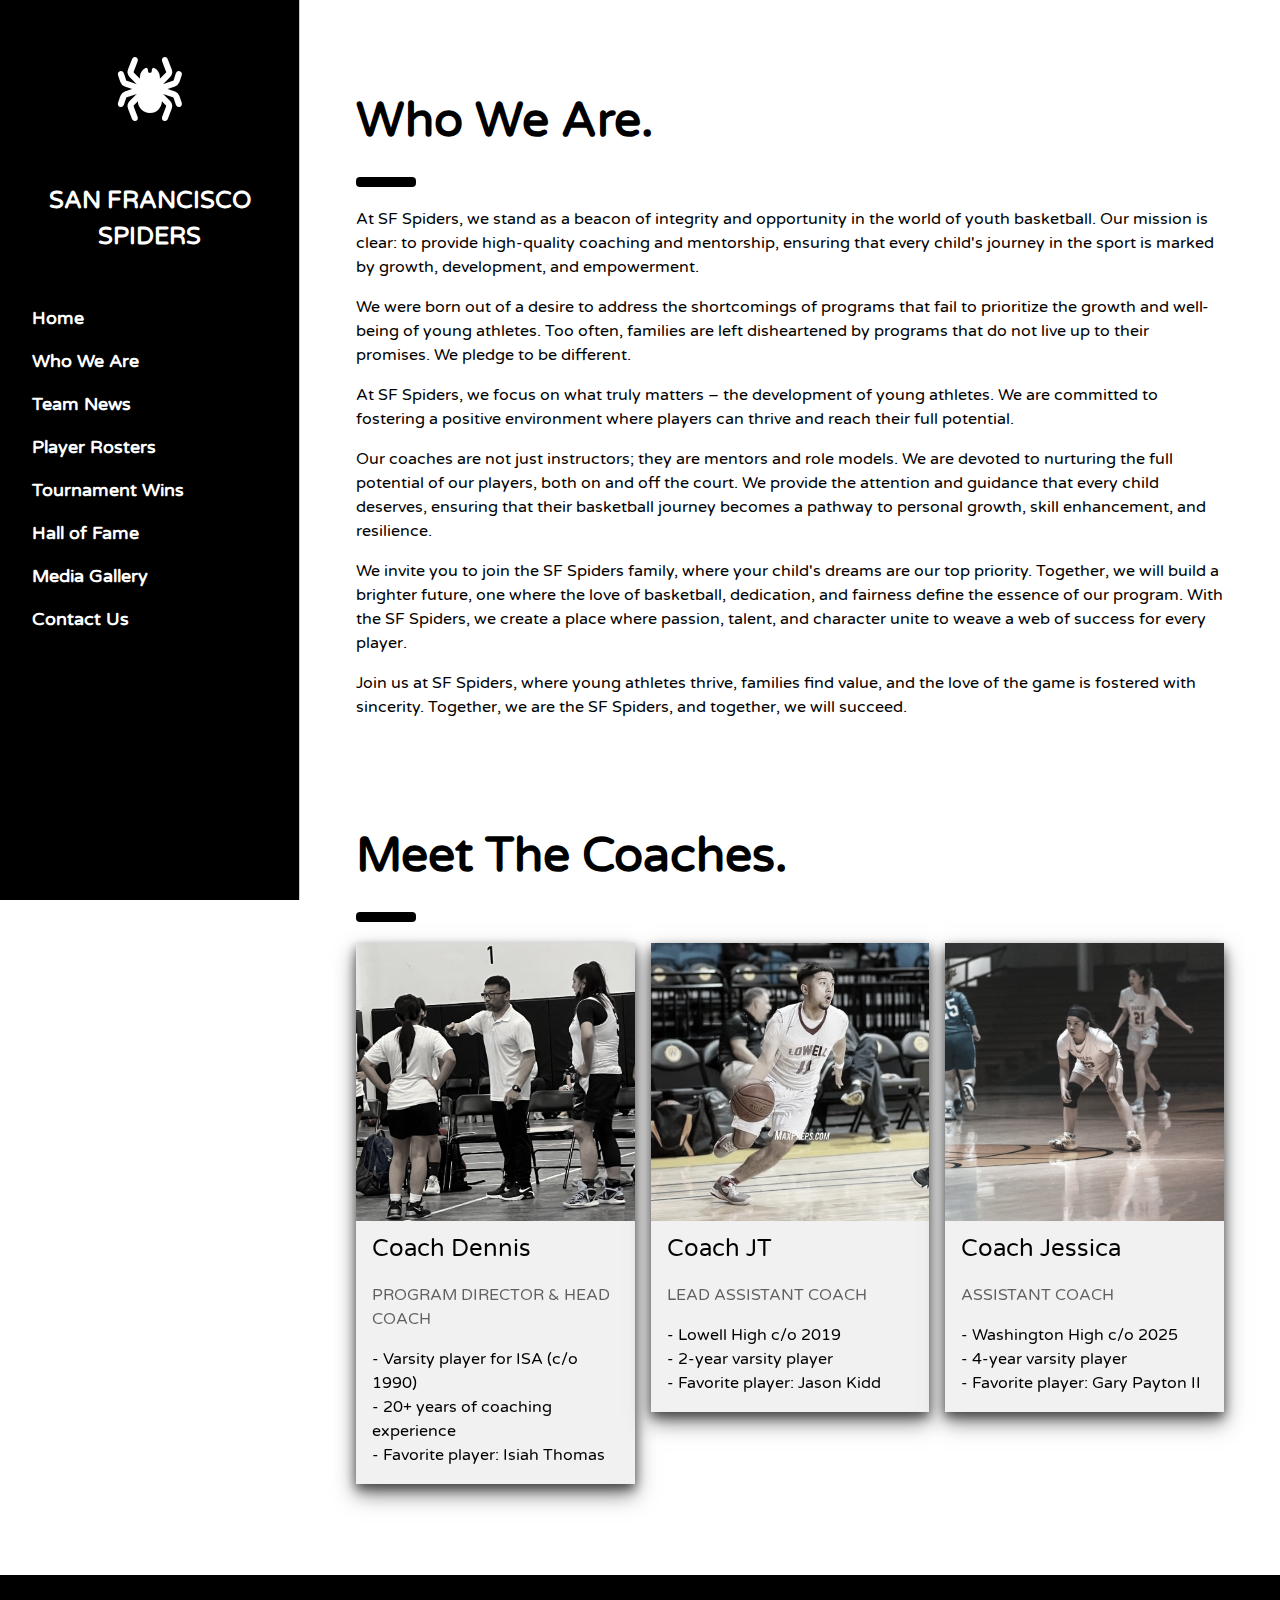
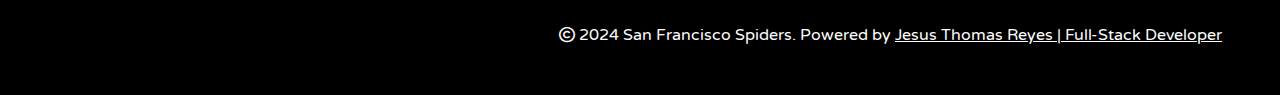
<file: who-we-are.html>
<!DOCTYPE html>
<html lang="en">
<head>
    <meta charset="UTF-8">
    <meta name="viewport" content="width=device-width, initial-scale=1.0">
    <link rel="stylesheet" href="https://www.w3schools.com/w3css/4/w3.css">
    <link rel="stylesheet" href="https://www.w3schools.com/lib/w3-colors-highway.css">
    <link rel="stylesheet" href="https://fonts.googleapis.com/css?family=Varela+Round">
    <link rel="stylesheet" href="https://cdnjs.cloudflare.com/ajax/libs/font-awesome/6.5.1/css/all.min.css">
    <link rel="stylesheet" href="style.css">
    <title>WHO WE ARE</title>
</head>
<body>
    <!-- Sidebar/menu -->
    <nav class="w3-sidebar w3-black w3-border-right w3-collapse w3-top w3-large w3-padding" style="z-index:3;width:300px;font-weight:bold;" id="mySidebar"><br>
        <a href="javascript:void(0)" onclick="w3_close()" class="w3-button w3-hide-large w3-display-topleft" style="width:100%;font-size:22px">Close Menu</a>
        <div class="w3-container">
            <h1 class="w3-center w3-jumbo"><i class="fa-solid fa-spider"></i></h1>
            <h3 class="w3-center w3-padding-32"><b>SAN FRANCISCO<br>SPIDERS</b></h3>
        </div>
        <div class="w3-bar-block">
            <a href="./index.html" onclick="w3_close()" class="w3-bar-item w3-button w3-hover-pink">Home</a> 
            <a href="./who-we-are.html" onclick="w3_close()" class="w3-bar-item w3-button w3-hover-pink">Who We Are</a> 
            <a href="./team-news.html" onclick="w3_close()" class="w3-bar-item w3-button w3-hover-pink">Team News</a> 
            <a href="./roster.html" onclick="w3_close()" class="w3-bar-item w3-button w3-hover-pink">Player Rosters</a>
            <a href="./team-wins.html" onclick="w3_close()" class="w3-bar-item w3-button w3-hover-pink">Tournament Wins</a>
            <a href="./hall-of-fame.html" onclick="w3_close()" class="w3-bar-item w3-button w3-hover-pink">Hall of Fame</a>
            <a href="./photo-gallery.html" onclick="w3_close()" class="w3-bar-item w3-button w3-hover-pink">Media Gallery</a>
            <a href="./contact.html" onclick="w3_close()" class="w3-bar-item w3-button w3-hover-pink">Contact Us</a>
            <!-- <a href="#partners" onclick="w3_close()" class="w3-bar-item w3-button w3-hover-pink">Partners</a> -->
        </div>
    </nav>

    <!-- Top menu on small screens -->
    <header class="w3-container w3-top w3-hide-large w3-black w3-xlarge w3-padding">
        <a href="javascript:void(0)" class="w3-button w3-black w3-margin-right" onclick="w3_open()">☰</a>
        <span>SF SPIDERS</span>
    </header>
    <!-- Overlay effect when opening sidebar on small screens -->
    <div class="w3-overlay w3-hide-large" onclick="w3_close()" style="cursor:pointer" title="close side menu" id="myOverlay"></div>

    <!-- !PAGE CONTENT! -->
    <div class="w3-main" style="margin-left:340px;margin-right:40px">
        <!-- Our Mission -->
        <div class="w3-container" id="who-we-are" style="margin-top:75px">
            <h1 class="w3-xxxlarge w3-text-black"><b>Who We Are.</b></h1>
            <hr style="width:50px;border:5px solid black" class="w3-round">
            <p class="w3-text-black">At SF Spiders, we stand as a beacon of integrity and opportunity in the world of youth basketball. Our mission is clear: to provide high-quality coaching and mentorship, ensuring that every child's journey in the sport is marked by growth, development, and empowerment.</p>
            <p class="w3-text-black">We were born out of a desire to address the shortcomings of programs that fail to prioritize the growth and well-being of young athletes. Too often, families are left disheartened by programs that do not live up to their promises. We pledge to be different.</p>
            <p class="w3-text-black">At SF Spiders, we focus on what truly matters – the development of young athletes. We are committed to fostering a positive environment where players can thrive and reach their full potential.</p>
            <p class="w3-text-black">Our coaches are not just instructors; they are mentors and role models. We are devoted to nurturing the full potential of our players, both on and off the court. We provide the attention and guidance that every child deserves, ensuring that their basketball journey becomes a pathway to personal growth, skill enhancement, and resilience.</p>
            <p class="w3-text-black">We invite you to join the SF Spiders family, where your child's dreams are our top priority. Together, we will build a brighter future, one where the love of basketball, dedication, and fairness define the essence of our program. With the SF Spiders, we create a place where passion, talent, and character unite to weave a web of success for every player.</p>
            <p class="w3-text-black">Join us at SF Spiders, where young athletes thrive, families find value, and the love of the game is fostered with sincerity. Together, we are the SF Spiders, and together, we will succeed.</p>
        </div>

        <!-- Designers -->
        <div class="w3-container" id="meet-the-coaches" style="margin-top:75px">
            <h1 class="w3-xxxlarge w3-text-black"><b>Meet The Coaches.</b></h1>
            <hr style="width:50px;border:5px solid black" class="w3-round">
        </div>

        <!-- The Team -->
        <div class="w3-row-padding w3-grayscale">
            <div class="w3-col m4 w3-margin-bottom">
                <div class="shadow w3-light-grey">
                    <img src="assets/dennis.jpg" alt="Coach Dennis" style="width:100%">
                    <div class="w3-container">
                        <h3>Coach Dennis</h3>
                        <p class="w3-opacity">PROGRAM DIRECTOR & HEAD COACH</p>
                        <p>- Varsity player for ISA (c/o 1990)<br>
                           - 20+ years of coaching experience<br>
                           - Favorite player: Isiah Thomas</p>
                    </div>
                </div>
            </div>
            <div class="w3-col m4 w3-margin-bottom">
                <div class="shadow w3-light-grey">
                    <img src="assets/jt.jpg" alt="Coach JT" style="width:100%">
                    <div class="w3-container">
                        <h3>Coach JT</h3>
                        <p class="w3-opacity">LEAD ASSISTANT COACH</p>
                        <p>- Lowell High c/o 2019<br>
                           - 2-year varsity player<br>
                           - Favorite player: Jason Kidd</p>
                    </div>
                </div>
            </div>
            <div class="w3-col m4 w3-margin-bottom">
                <div class=" shadow w3-light-grey">
                    <img src="assets/jessica.jpg" alt="Coach Jessica" style="width:100%">
                    <div class="w3-container">
                        <h3>Coach Jessica</h3>
                        <p class="w3-opacity">ASSISTANT COACH</p>
                        <p>- Washington High c/o 2025<br>
                           - 4-year varsity player<br>
                           - Favorite player: Gary Payton II</p>
                    </div>
                </div>
            </div>
        </div>
    </div>

     <!-- W3.CSS Container -->
     <div class="w3-black w3-container w3-padding-32" style="margin-top:75px;padding-right:58px">
        <p class="w3-right"><i class="fa-regular fa-copyright"></i> 2024 San Francisco Spiders. Powered by <a href="https://www.jesusthomasreyes.netlify.app" title="jesusthomasreyes" target="_blank" class="w3-hover-opacity">Jesus Thomas Reyes | Full-Stack Developer</a></p>
    </div>

    <script src="script.js"></script>
</body>
</html>
</file>
<file: style.css>
body,h1,h2,h3,h4,h5 {
    font-family: "Varela Round", sans-serif;
    font-weight: 400;
    font-style: normal;
}
body {
    font-size:16px;
    /* background-color: #111; */
}

@media (max-width: 600px) {
    .title  {
        text-align: center;
    }
    /* sticks footer on bottom of mobile device (remove after adding actual photos) */
    /* .gallery-footer {
        position: absolute;
        left: 0;
        bottom: 0;
    } */
}

.w3-bar-item:hover {
    border-radius: 10px;
}

.w3-full img{
    margin-bottom:-6px;
    margin-top:16px;
    opacity:0.9;
    cursor:pointer;
    border: 1px solid #000;
    /* filter: grayscale(50%); */
    /* border-radius: 10px; */
    box-shadow: 0 5px 10px 0 rgba(0, 0, 0, 0.5), 0 10px 20px 0 rgba(0, 0, 0, 0.5);
}
.w3-full img:hover{
    opacity:1;
}

.home-caption{
    text-align: center;
}

.w3-half img{
    margin-bottom:-6px;
    margin-top:16px;
    opacity:0.9;
    cursor:pointer;
    /* filter: grayscale(50%); */
    /* border-radius: 5px; */
    box-shadow: 0 5px 10px 0 rgba(0, 0, 0, 0.5), 0 10px 20px 0 rgba(0, 0, 0, 0.5);
}
.w3-half img:hover{
    opacity:1;
}

.win img:hover {
    opacity: 0.9;
}

.shadow {
    box-shadow: 0 5px 10px 0 rgba(0, 0, 0, 0.5), 0 10px 20px 0 rgba(0, 0, 0, 0.5);
}

.video-container {
    position: relative;
    padding-bottom: 56.25%; /* 16:9 */
    height: 0;
  }
.video-container iframe {
    position: absolute;
    top: 0;
    left: 0;
    width: 100%;
    height: 100%;
}

html, body { height: 100%;}

body > footer {
  position: sticky;
  top: 92vh;
  margin-top: 10%;
}
</file>
